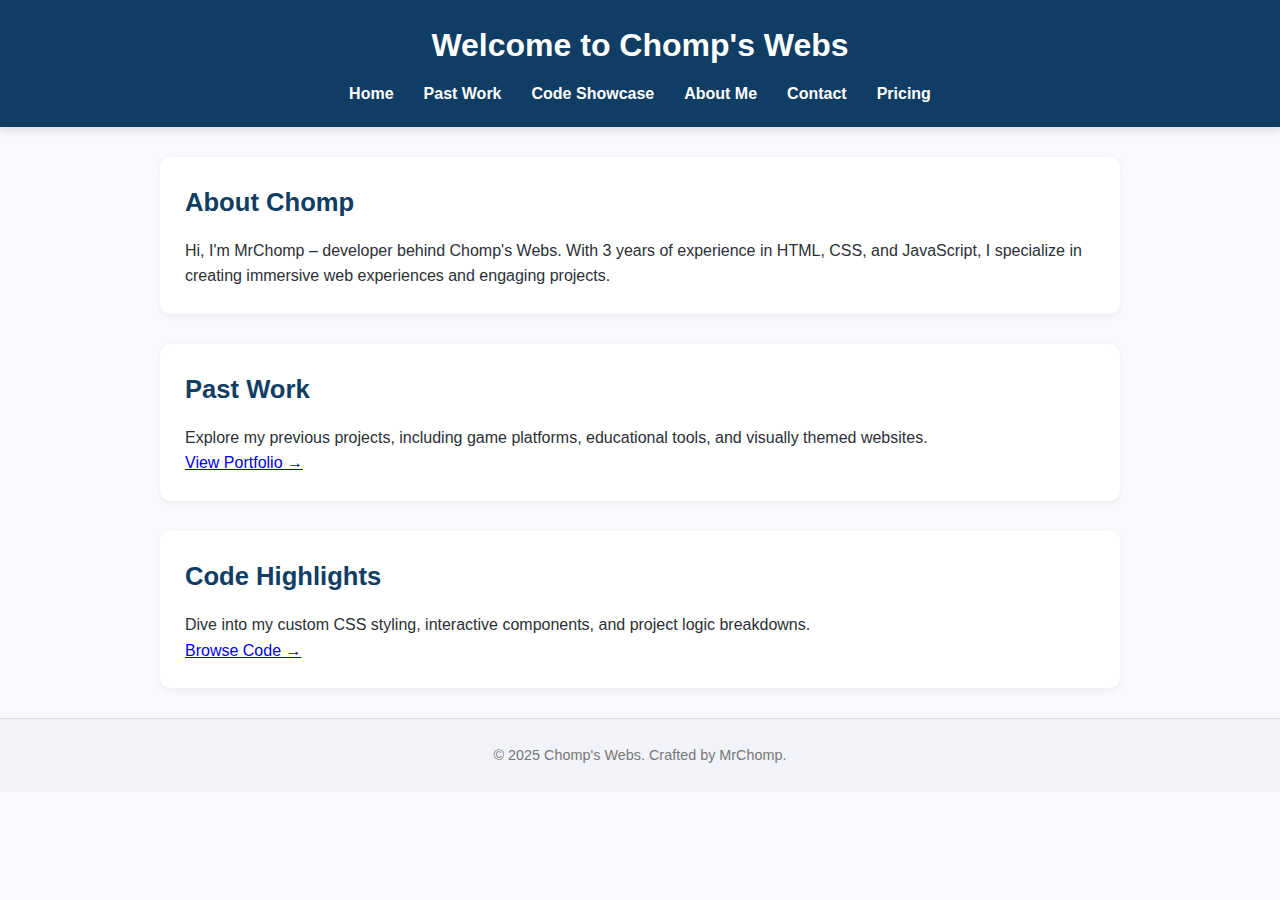
<file: index.html>
<!DOCTYPE html>
<html lang="en">
<head>
    <meta charset="UTF-8">
    <title>Chomp's Webs</title>
    <link rel="stylesheet" href="indexstyle.css">
</head>
<body>
    <header>
        <h1>Welcome to Chomp's Webs</h1>
        <nav>
            <ul>
                <li><a href="index.html">Home</a></li>
                <li><a href="pastwork.html">Past Work</a></li>
                <li><a href="code.html">Code Showcase</a></li>
                <li><a href="about.html">About Me</a></li>
                <li><a href="contact.html">Contact</a></li>
                <li><a href="pricing.html">Pricing</a></li>
            </ul>
        </nav>
    </header>

    <main>
        <section>
            <h2>About Chomp</h2>
            <p>Hi, I'm MrChomp – developer behind Chomp's Webs. With 3 years of experience in HTML, CSS, and JavaScript, I specialize in creating immersive web experiences and engaging projects.</p>
        </section>

        <section>
            <h2>Past Work</h2>
            <p>Explore my previous projects, including game platforms, educational tools, and visually themed websites.</p>
            <a href="pastwork.html">View Portfolio →</a>
        </section>

        <section>
            <h2>Code Highlights</h2>
            <p>Dive into my custom CSS styling, interactive components, and project logic breakdowns.</p>
            <a href="code.html">Browse Code →</a>
        </section>
    </main>

    <footer>
        <p>&copy; 2025 Chomp's Webs. Crafted by MrChomp.</p>
    </footer>
</body>
</html>
</file>
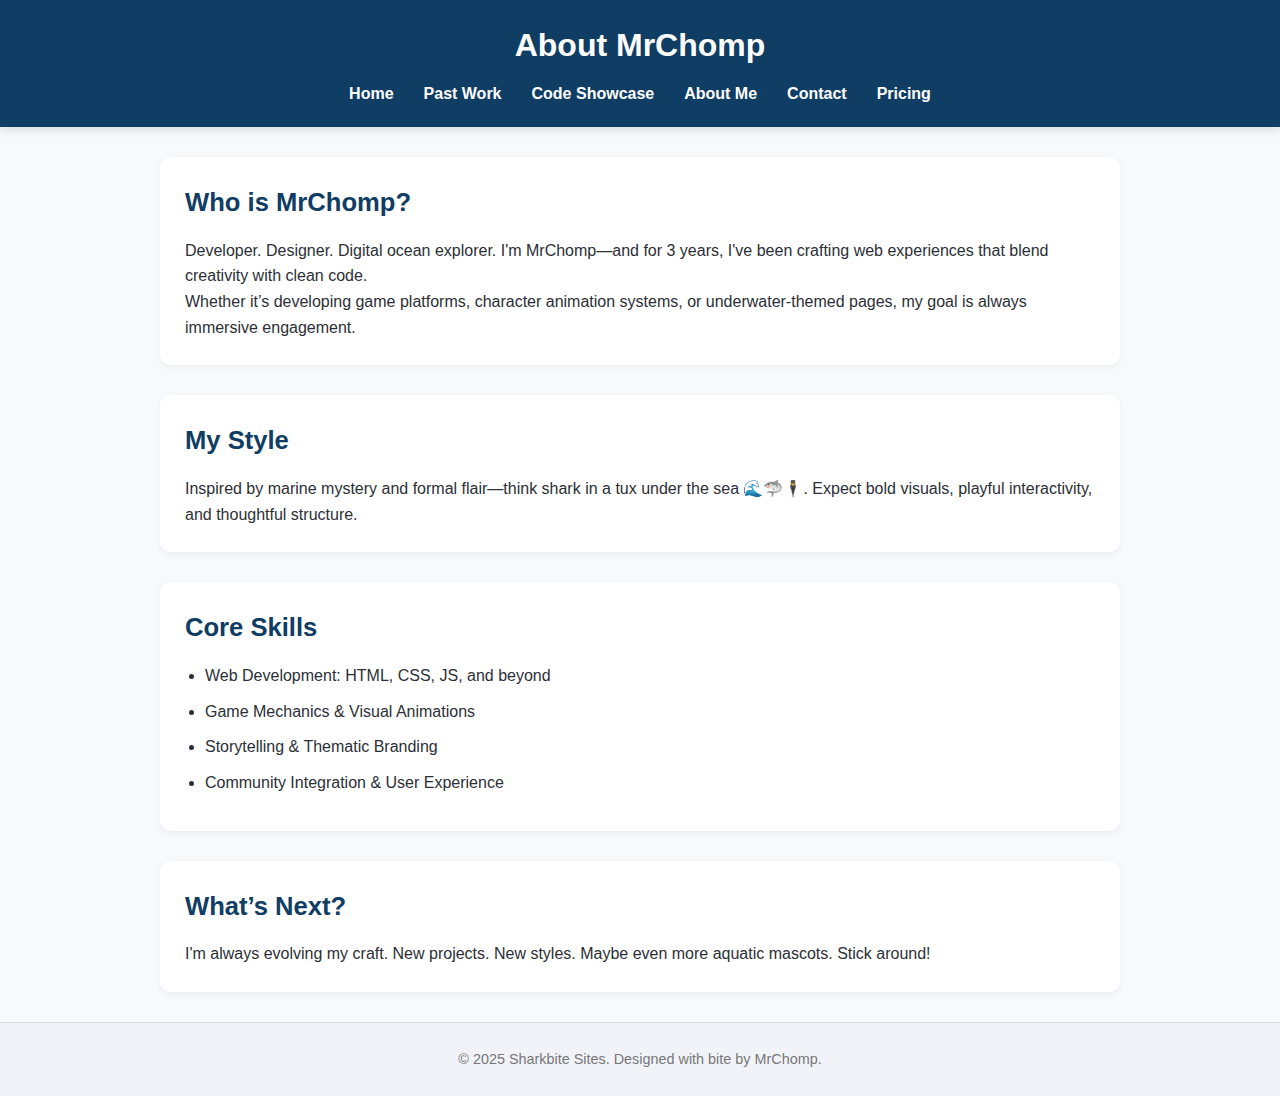
<file: about.html>
<!DOCTYPE html>
<html lang="en">
<head>
    <meta charset="UTF-8">
    <title>About MrChomp – Sharkbite Sites</title>
    <link rel="stylesheet" href="indexstyle.css">
</head>
<body>
    <header>
        <h1>About MrChomp</h1>
        <nav>
            <ul>
                <li><a href="index.html">Home</a></li>
                <li><a href="pastwork.html">Past Work</a></li>
                <li><a href="code.html">Code Showcase</a></li>
                <li><a href="about.html">About Me</a></li>
                <li><a href="contact.html">Contact</a></li>
                <li><a href="pricing.html">Pricing</a></li>
            </ul>
        </nav>
    </header>

    <main>
        <section>
            <h2>Who is MrChomp?</h2>
            <p>Developer. Designer. Digital ocean explorer. I'm MrChomp—and for 3 years, I've been crafting web experiences that blend creativity with clean code.</p>
            <p>Whether it’s developing game platforms, character animation systems, or underwater-themed pages, my goal is always immersive engagement.</p>
        </section>

        <section>
            <h2>My Style</h2>
            <p>Inspired by marine mystery and formal flair—think shark in a tux under the sea 🌊🦈🕴️. Expect bold visuals, playful interactivity, and thoughtful structure.</p>
        </section>

        <section>
            <h2>Core Skills</h2>
            <ul>
                <li>Web Development: HTML, CSS, JS, and beyond</li>
                <li>Game Mechanics & Visual Animations</li>
                <li>Storytelling & Thematic Branding</li>
                <li>Community Integration & User Experience</li>
            </ul>
        </section>

        <section>
            <h2>What’s Next?</h2>
            <p>I'm always evolving my craft. New projects. New styles. Maybe even more aquatic mascots. Stick around!</p>
        </section>
    </main>

    <footer>
        <p>&copy; 2025 Sharkbite Sites. Designed with bite by MrChomp.</p>
    </footer>
</body>
</html>
</file>
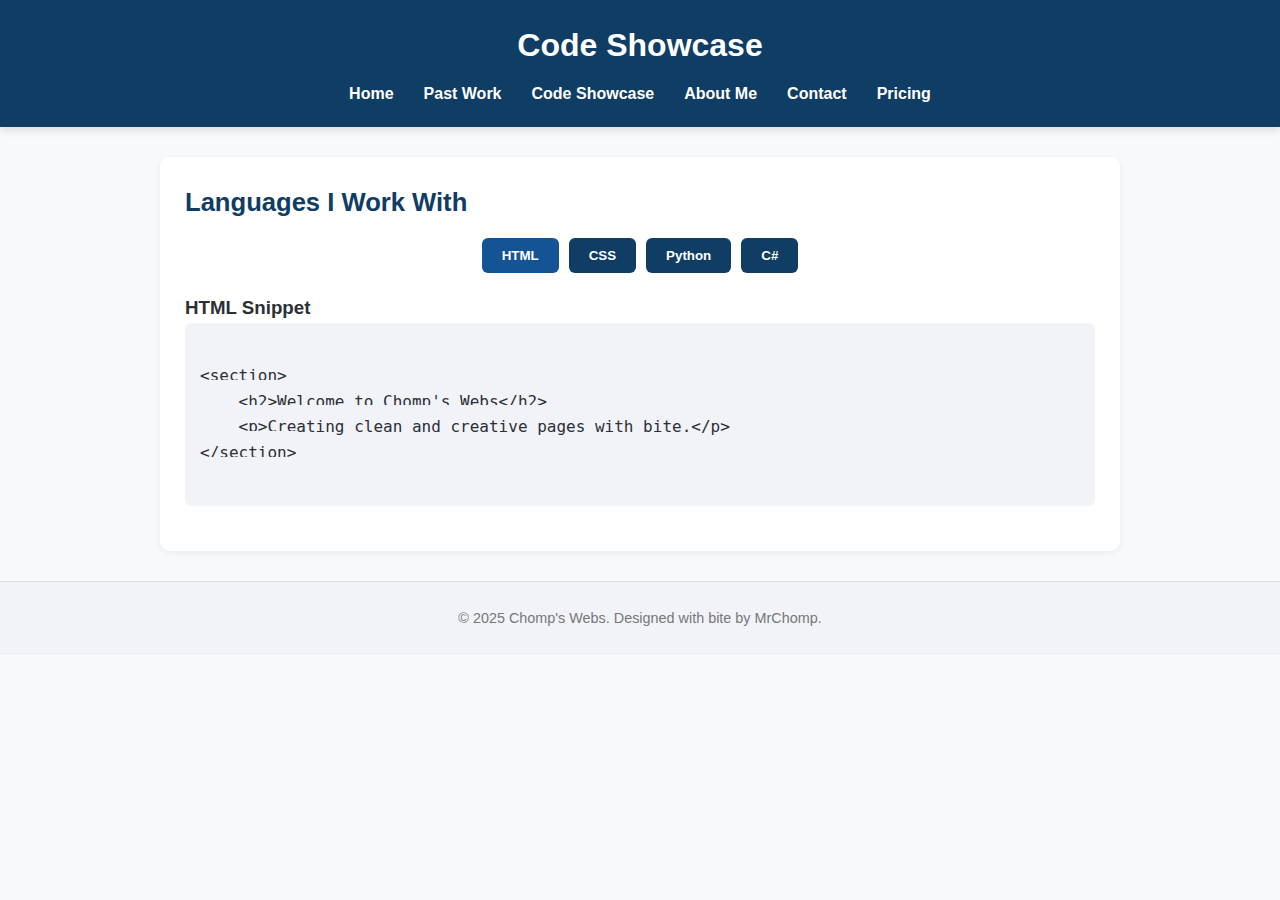
<file: code.html>
<!DOCTYPE html>
<html lang="en">
<head>
    <meta charset="UTF-8">
    <title>Code Showcase – Chomp's Webs</title>
    <link rel="stylesheet" href="indexstyle.css">
    <style>
        .tab-buttons {
            display: flex;
            justify-content: center;
            margin-bottom: 20px;
        }

        .tab-buttons button {
            background-color: #0f3d64;
            color: white;
            border: none;
            padding: 10px 20px;
            margin: 0 5px;
            border-radius: 6px;
            cursor: pointer;
            font-weight: bold;
        }

        .tab-buttons button.active {
            background-color: #145494;
        }

        .code-tab {
            display: none;
        }

        .code-tab.active {
            display: block;
        }

        pre {
            background-color: #f1f3f9;
            padding: 15px;
            border-radius: 6px;
            overflow-x: auto;
        }
    </style>
</head>
<body>
    <header>
        <h1>Code Showcase</h1>
        <nav>
            <ul>
                <li><a href="index.html">Home</a></li>
                <li><a href="pastwork.html">Past Work</a></li>
                <li><a href="code.html">Code Showcase</a></li>
                <li><a href="about.html">About Me</a></li>
                <li><a href="contact.html">Contact</a></li>
                <li><a href="pricing.html">Pricing</a></li>
            </ul>
        </nav>
    </header>

    <main>
        <section>
            <h2>Languages I Work With</h2>

            <div class="tab-buttons">
                <button onclick="showTab('html')" class="active">HTML</button>
                <button onclick="showTab('css')">CSS</button>
                <button onclick="showTab('python')">Python</button>
                <button onclick="showTab('csharp')">C#</button>
            </div>

            <div id="html" class="code-tab active">
                <h3>HTML Snippet</h3>
                <pre><code>
&lt;section&gt;
    &lt;h2&gt;Welcome to Chomp's Webs&lt;/h2&gt;
    &lt;p&gt;Creating clean and creative pages with bite.&lt;/p&gt;
&lt;/section&gt;
                </code></pre>
            </div>

            <div id="css" class="code-tab">
                <h3>CSS Snippet</h3>
                <pre><code>
.section {
    background-color: #fff;
    padding: 20px;
    border-radius: 10px;
}
                </code></pre>
            </div>

            <div id="python" class="code-tab">
                <h3>Python Snippet</h3>
                <pre><code>
def welcome_message():
    print("Welcome to Chomp's Webs – Powered by Python!")
                </code></pre>
            </div>

            <div id="csharp" class="code-tab">
                <h3>C# Snippet</h3>
                <pre><code>
public void DisplayGreeting() {
    Console.WriteLine("Hello from Chomp's Webs in C#!");
}
                </code></pre>
            </div>
        </section>
    </main>

    <footer>
        <p>&copy; 2025 Chomp's Webs. Designed with bite by MrChomp.</p>
    </footer>

    <script>
        function showTab(tabId) {
            const tabs = document.querySelectorAll('.code-tab');
            const buttons = document.querySelectorAll('.tab-buttons button');
            tabs.forEach(tab => tab.classList.remove('active'));
            buttons.forEach(btn => btn.classList.remove('active'));

            document.getElementById(tabId).classList.add('active');
            event.target.classList.add('active');
        }
    </script>
</body>
</html>
</file>
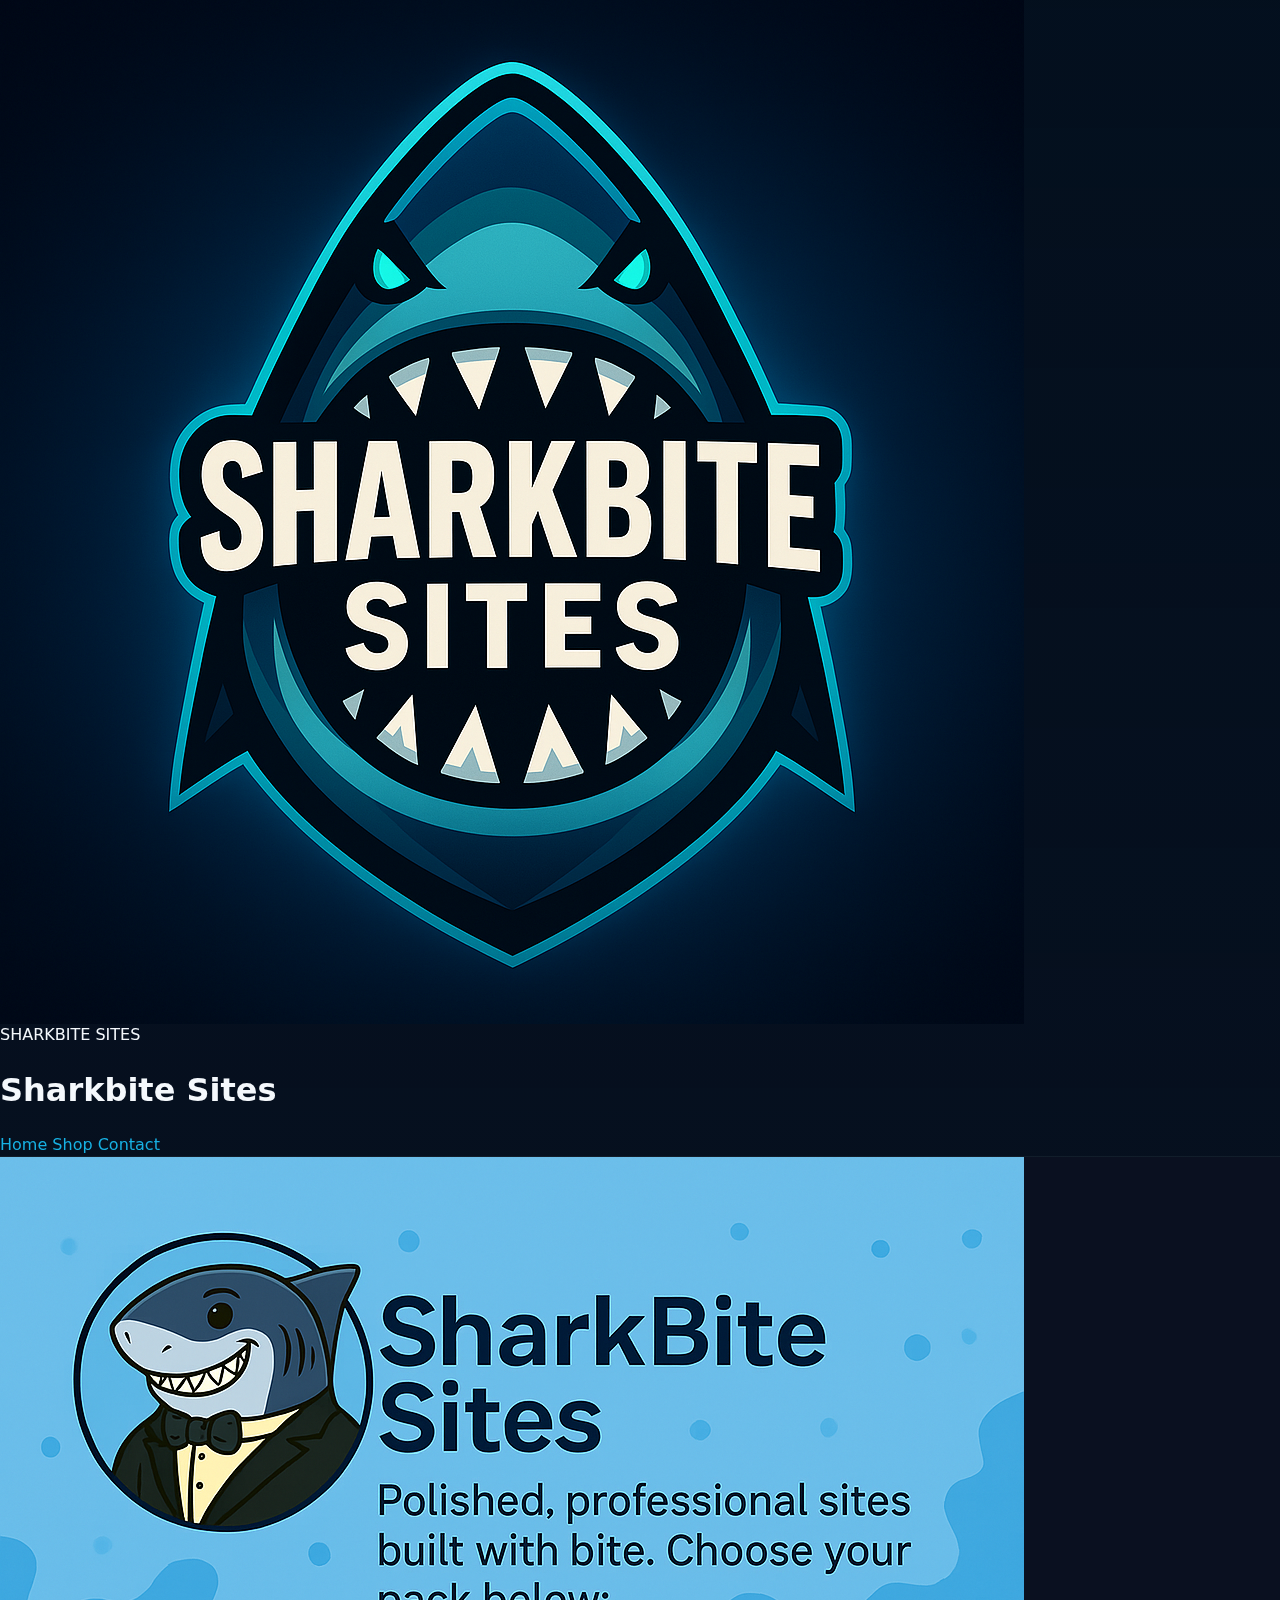
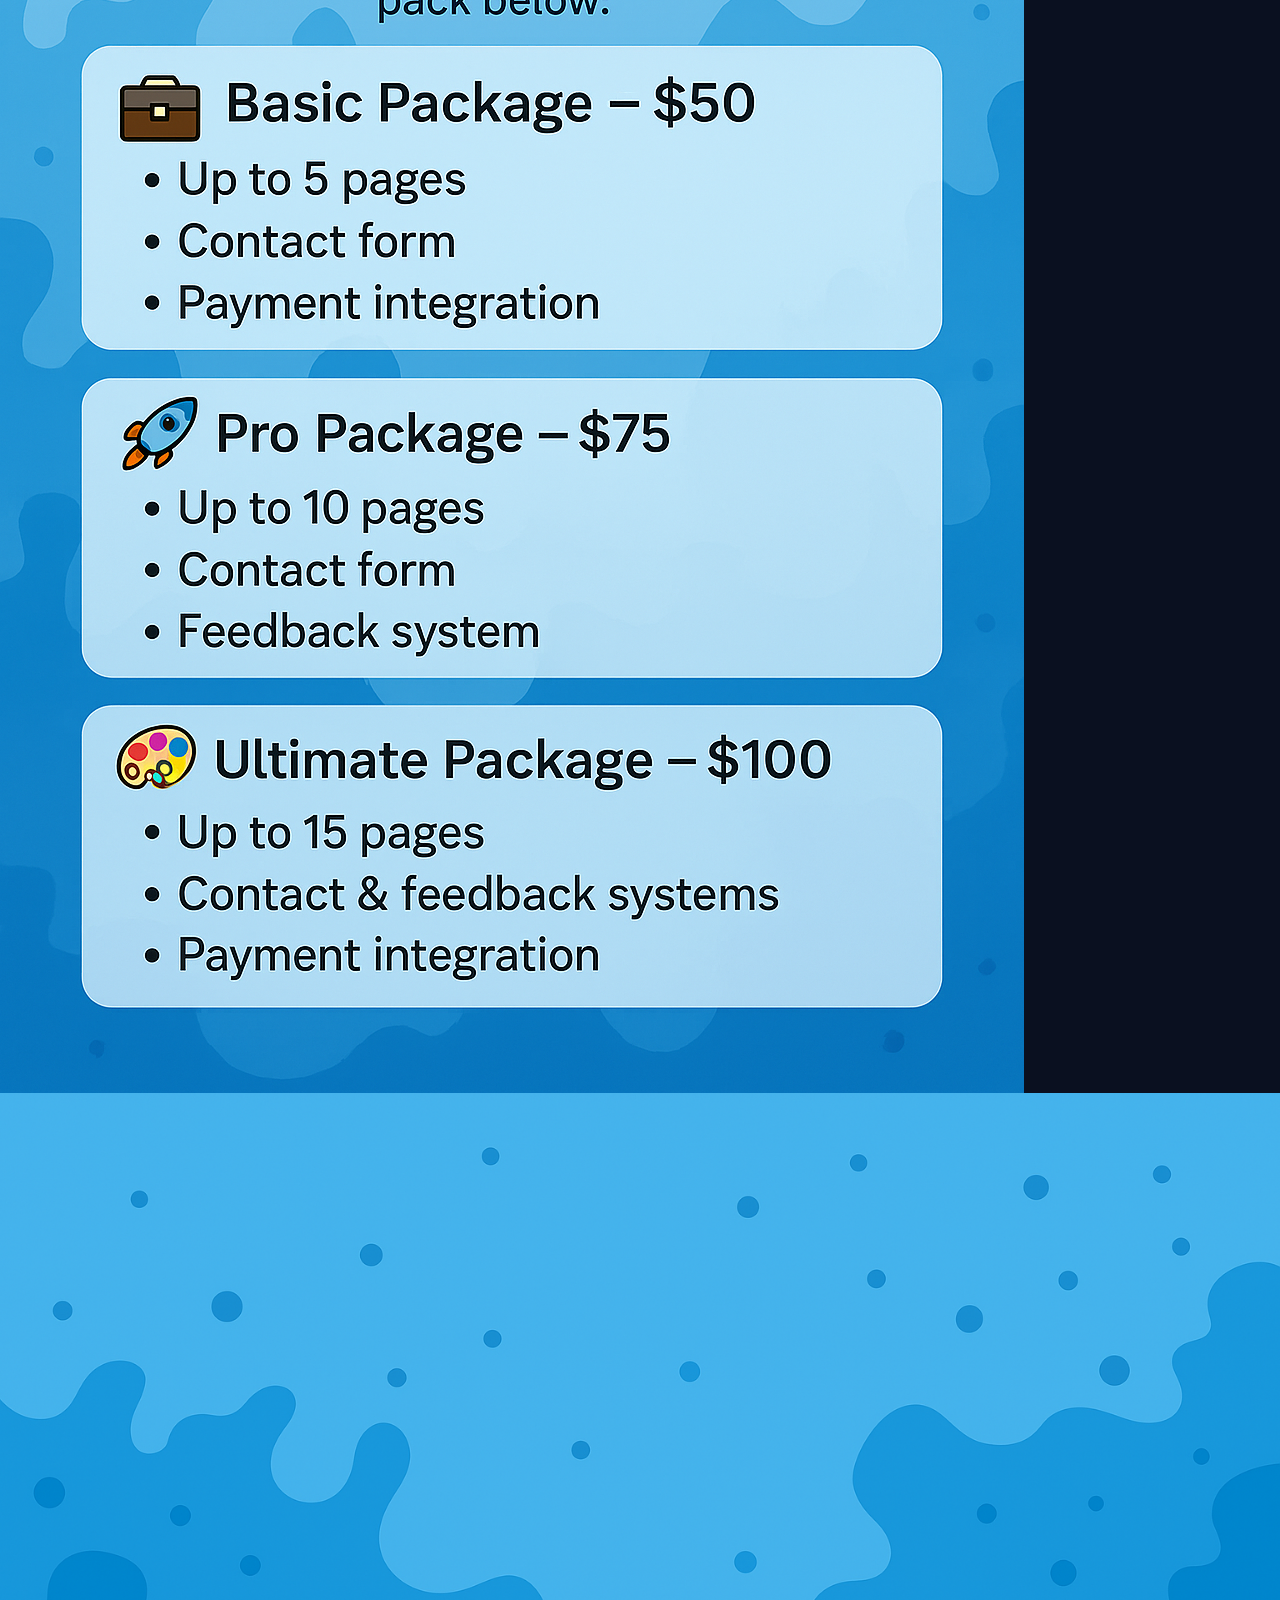
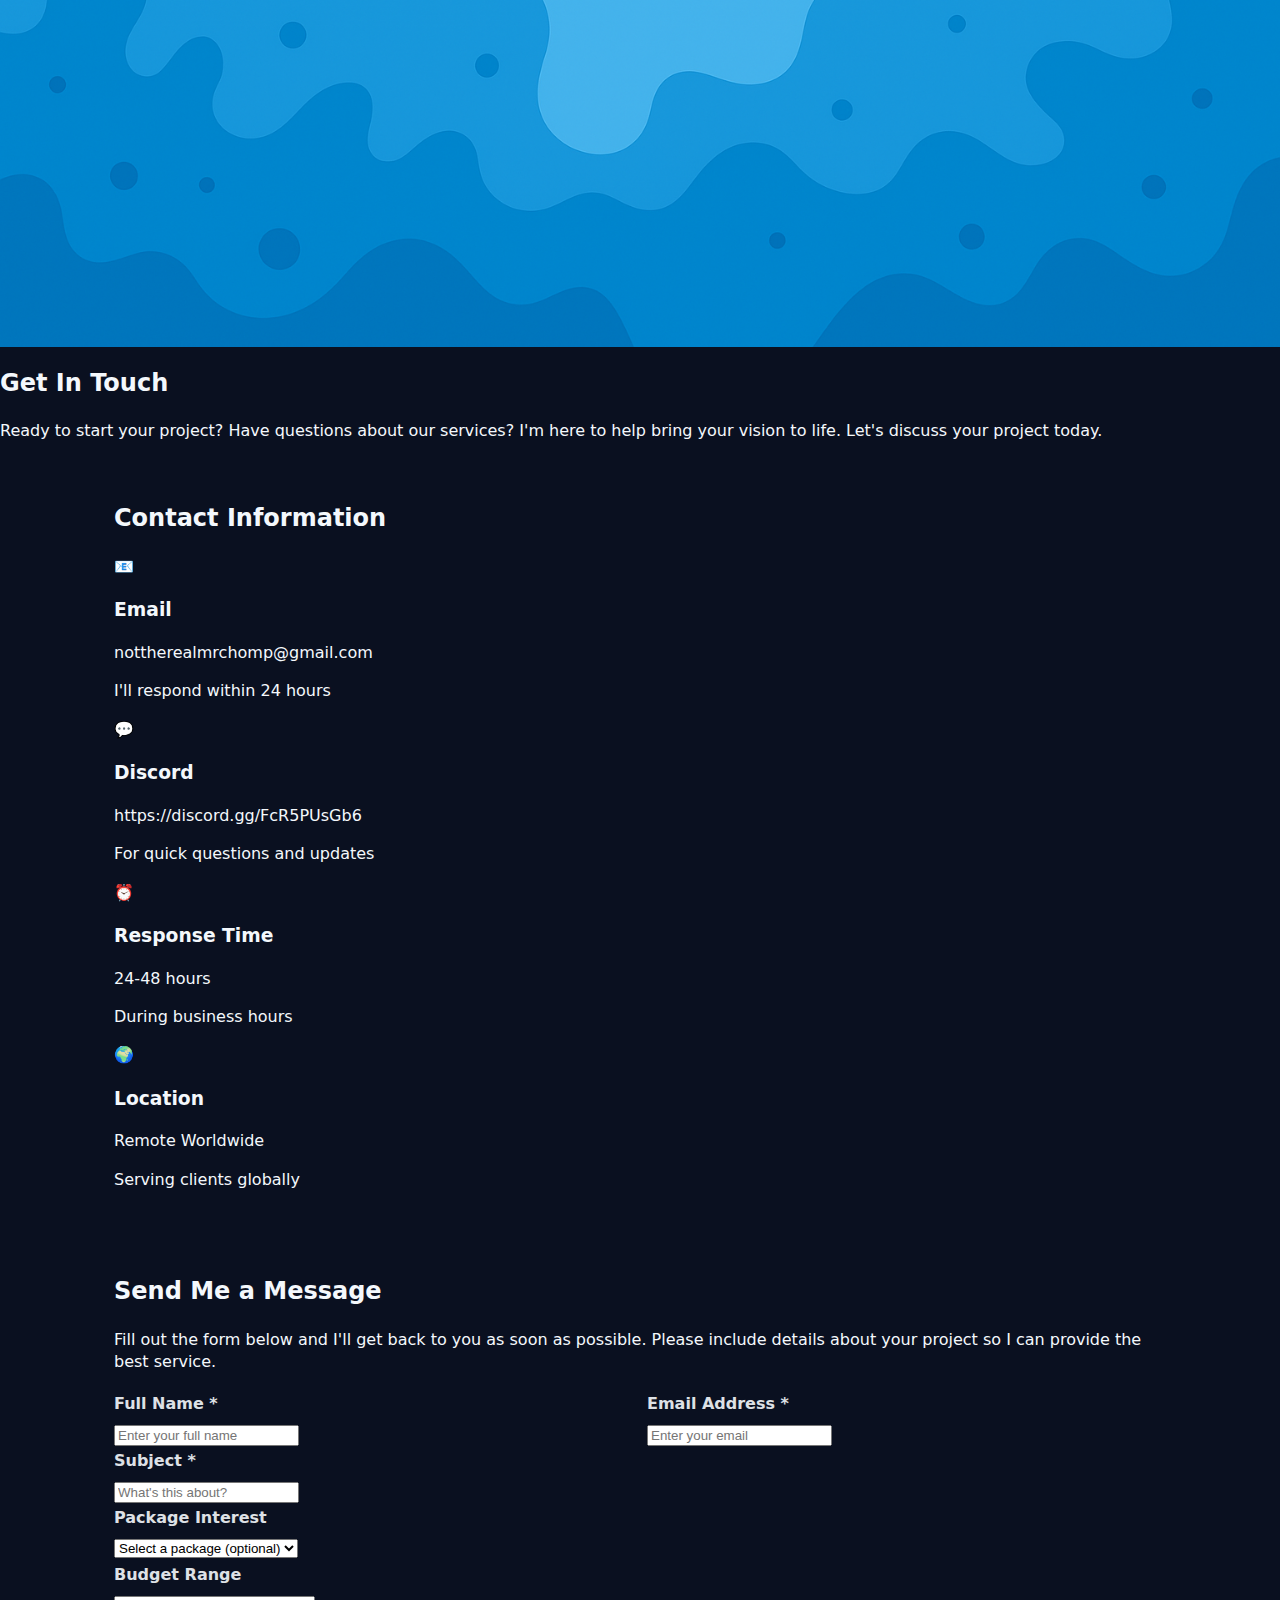
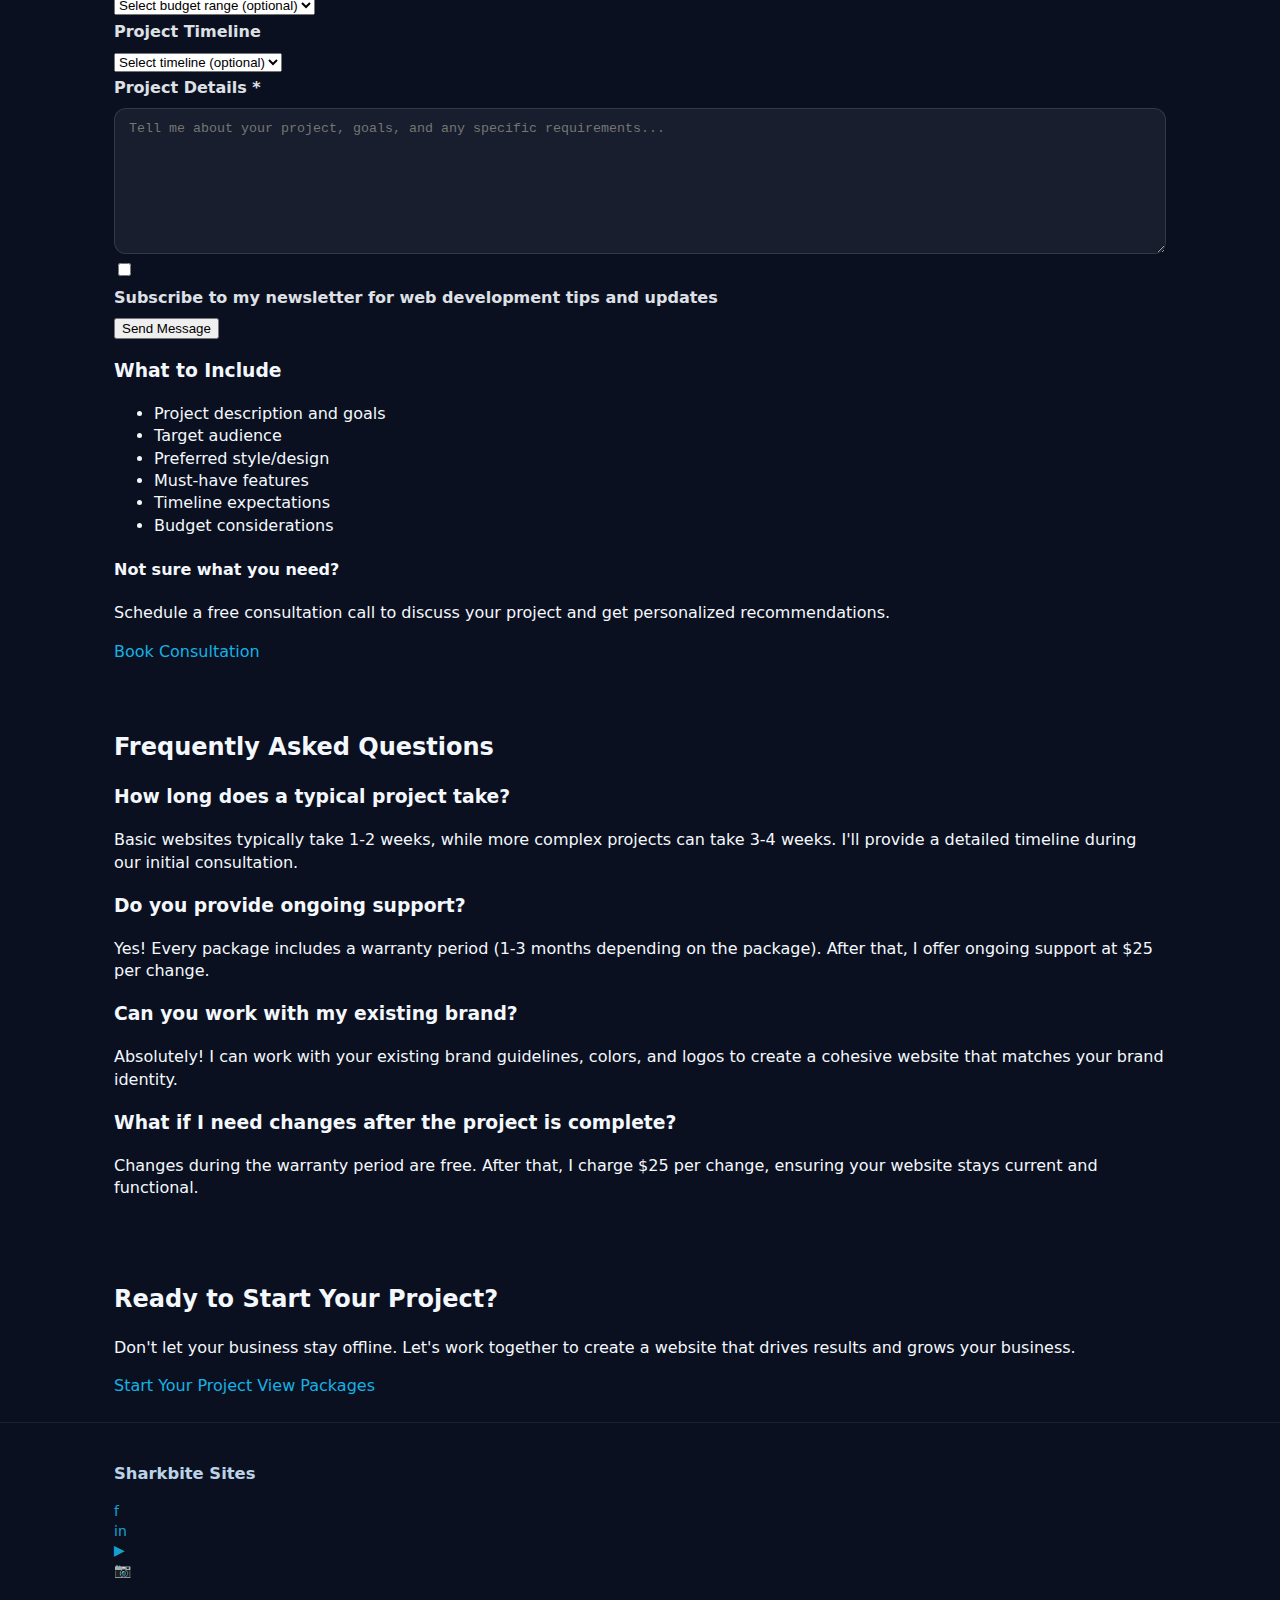
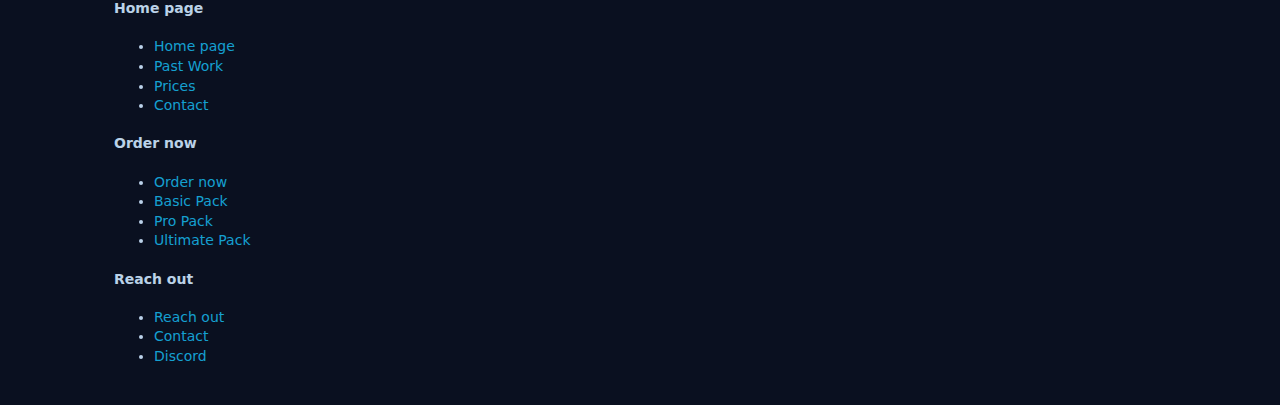
<file: contact.html>
<!DOCTYPE html>
<html lang="en">
<head>
    <meta charset="UTF-8">
    <meta name="viewport" content="width=device-width, initial-scale=1.0">
    <title>Sharkbite Sites - Contact Us</title>
    <link href="https://fonts.googleapis.com/css2?family=Inter:wght@300;400;500;600;700&display=swap" rel="stylesheet">
    <link href="https://fonts.googleapis.com/css2?family=Roboto:wght@300;400;500;700&display=swap" rel="stylesheet">
    <link rel="stylesheet" href="./css/style.css">
</head>
<body>
    <!-- Header -->
    <header class="header">
        <div class="header-container">
            <div class="logo-section">
                <div class="logo">
                    <img src="./assets/v16_203.png" alt="Sharkbite Sites Logo" class="logo-icon">
                    <span class="logo-text">SHARKBITE SITES</span>
                </div>
                <h1 class="site-title">Sharkbite Sites</h1>
            </div>
            <nav class="navigation">
                <a href="index.html" class="nav-link">Home</a>
                <a href="shop.html" class="nav-link">Shop</a>
                <a href="contact.html" class="nav-link home-btn">Contact</a>
            </nav>
        </div>
    </header>

    <!-- Hero Section -->
    <section class="contact-hero" id="contact">
        <div class="hero-background">
            <div class="hero-shapes">
                <div class="shape shape-1"></div>
                <div class="shape shape-2"></div>
                <div class="shape shape-3"></div>
                <div class="shape shape-4"></div>
            </div>
            <div class="hero-images">
                <img src="./assets/v1_1047.png" alt="Hero Decoration" class="hero-img hero-img-1">
                <img src="./assets/v16_226.png" alt="Hero Decoration" class="hero-img hero-img-2">
            </div>
        </div>
        <div class="hero-content">
            <div class="hero-text-box">
                <h2 class="hero-title">Get In Touch</h2>
                <p class="hero-description">
                    Ready to start your project? Have questions about our services? 
                    I'm here to help bring your vision to life. Let's discuss your project today.
                </p>
            </div>
        </div>
    </section>

    <!-- Contact Information Section -->
    <section class="contact-info-section">
        <div class="container">
            <h2 class="section-title">Contact Information</h2>
            <div class="contact-info-grid">
                <div class="contact-info-card">
                    <div class="contact-icon">📧</div>
                    <h3>Email</h3>
                    <p>nottherealmrchomp@gmail.com</p>
                    <p class="contact-note">I'll respond within 24 hours</p>
                </div>
                <div class="contact-info-card">
                    <div class="contact-icon">💬</div>
                    <h3>Discord</h3>
                    <p>https://discord.gg/FcR5PUsGb6</p>
                    <p class="contact-note">For quick questions and updates</p>
                </div>
                <div class="contact-info-card">
                    <div class="contact-icon">⏰</div>
                    <h3>Response Time</h3>
                    <p>24-48 hours</p>
                    <p class="contact-note">During business hours</p>
                </div>
                <div class="contact-info-card">
                    <div class="contact-icon">🌍</div>
                    <h3>Location</h3>
                    <p>Remote Worldwide</p>
                    <p class="contact-note">Serving clients globally</p>
                </div>
            </div>
        </div>
    </section>

    <!-- Contact Form Section -->
    <section class="contact-form-section">
        <div class="container">
            <div class="contact-form-container">
                <div class="form-content">
                    <h2 class="section-title">Send Me a Message</h2>
                    <p class="form-description">
                        Fill out the form below and I'll get back to you as soon as possible. 
                        Please include details about your project so I can provide the best service.
                    </p>
                    
                    <form class="contact-form" action="https://formspree.io/f/xrblpawl" method="POST">
                        <div class="form-row">
                            <div class="form-group">
                                <label for="name">Full Name *</label>
                                <input type="text" id="name" name="name" required placeholder="Enter your full name">
                            </div>
                            <div class="form-group">
                                <label for="email">Email Address *</label>
                                <input type="email" id="email" name="_replyto" required placeholder="Enter your email">
                            </div>
                        </div>
                        
                        <div class="form-group">
                            <label for="subject">Subject *</label>
                            <input type="text" id="subject" name="subject" required placeholder="What's this about?">
                        </div>
                        
                        <div class="form-group">
                            <label for="package">Package Interest</label>
                            <select id="package" name="package">
                                <option value="">Select a package (optional)</option>
                                <option value="basic">Basic Package - $50</option>
                                <option value="pro">Pro Package - $75</option>
                                <option value="ultimate">Ultimate Package - $100</option>
                                <option value="custom">Custom Project</option>
                            </select>
                        </div>
                        
                        <div class="form-group">
                            <label for="budget">Budget Range</label>
                            <select id="budget" name="budget">
                                <option value="">Select budget range (optional)</option>
                                <option value="under-100">Under $100</option>
                                <option value="100-200">$100 - $200</option>
                                <option value="200-500">$200 - $500</option>
                                <option value="500+">$500+</option>
                            </select>
                        </div>
                        
                        <div class="form-group">
                            <label for="timeline">Project Timeline</label>
                            <select id="timeline" name="timeline">
                                <option value="">Select timeline (optional)</option>
                                <option value="asap">ASAP</option>
                                <option value="1-2-weeks">1-2 weeks</option>
                                <option value="1-month">1 month</option>
                                <option value="flexible">Flexible</option>
                            </select>
                        </div>
                        
                        <div class="form-group">
                            <label for="message">Project Details *</label>
                            <textarea id="message" name="message" rows="8" required placeholder="Tell me about your project, goals, and any specific requirements..."></textarea>
                        </div>
                        
                        <div class="form-group checkbox-group">
                            <input type="checkbox" id="newsletter" name="newsletter">
                            <label for="newsletter">Subscribe to my newsletter for web development tips and updates</label>
                        </div>
                        
                        <button type="submit" class="submit-btn">Send Message</button>
                    </form>
                </div>
                
                <div class="form-sidebar">
                    <div class="sidebar-content">
                        <h3>What to Include</h3>
                        <ul class="requirements-list">
                            <li>Project description and goals</li>
                            <li>Target audience</li>
                            <li>Preferred style/design</li>
                            <li>Must-have features</li>
                            <li>Timeline expectations</li>
                            <li>Budget considerations</li>
                        </ul>
                        
                        <div class="sidebar-cta">
                            <h4>Not sure what you need?</h4>
                            <p>Schedule a free consultation call to discuss your project and get personalized recommendations.</p>
                            <a href="#consultation" class="consultation-btn">Book Consultation</a>
                        </div>
                    </div>
                </div>
            </div>
        </div>
    </section>

    <!-- FAQ Section -->
    <section class="faq-section">
        <div class="container">
            <h2 class="section-title">Frequently Asked Questions</h2>
            <div class="faq-grid">
                <div class="faq-item">
                    <h3 class="faq-question">How long does a typical project take?</h3>
                    <p class="faq-answer">Basic websites typically take 1-2 weeks, while more complex projects can take 3-4 weeks. I'll provide a detailed timeline during our initial consultation.</p>
                </div>
                <div class="faq-item">
                    <h3 class="faq-question">Do you provide ongoing support?</h3>
                    <p class="faq-answer">Yes! Every package includes a warranty period (1-3 months depending on the package). After that, I offer ongoing support at $25 per change.</p>
                </div>
                <div class="faq-item">
                    <h3 class="faq-question">Can you work with my existing brand?</h3>
                    <p class="faq-answer">Absolutely! I can work with your existing brand guidelines, colors, and logos to create a cohesive website that matches your brand identity.</p>
                </div>
                <div class="faq-item">
                    <h3 class="faq-question">What if I need changes after the project is complete?</h3>
                    <p class="faq-answer">Changes during the warranty period are free. After that, I charge $25 per change, ensuring your website stays current and functional.</p>
                </div>
            </div>
        </div>
    </section>

    <!-- CTA Section -->
    <section class="contact-cta-section">
        <div class="container">
            <div class="cta-content">
                <h2>Ready to Start Your Project?</h2>
                <p>Don't let your business stay offline. Let's work together to create a website that drives results and grows your business.</p>
                <div class="cta-buttons">
                    <a href="#contact-form" class="cta-primary">Start Your Project</a>
                    <a href="shop.html" class="cta-secondary">View Packages</a>
                </div>
            </div>
        </div>
    </section>

    <!-- Footer -->
    <footer class="footer">
        <div class="container">
            <div class="footer-content">
                <div class="footer-brand">
                    <h3 class="footer-title">Sharkbite Sites</h3>
                    <div class="social-icons">
                        <a href="#" class="social-icon" aria-label="Facebook">
                            <div class="icon-placeholder">f</div>
                        </a>
                        <a href="#" class="social-icon" aria-label="LinkedIn">
                            <div class="icon-placeholder">in</div>
                        </a>
                        <a href="#" class="social-icon" aria-label="YouTube">
                            <div class="icon-placeholder">▶</div>
                        </a>
                        <a href="#" class="social-icon" aria-label="Instagram">
                            <div class="icon-placeholder">📷</div>
                        </a>
                    </div>
                </div>
                <div class="footer-links">
                    <div class="footer-column">
                        <h4>Home page</h4>
                        <ul>
                            <li><a href="index.html">Home page</a></li>
                            <li><a href="index.html#past-work">Past Work</a></li>
                            <li><a href="index.html#prices">Prices</a></li>
                            <li><a href="contact.html">Contact</a></li>
                        </ul>
                    </div>
                    <div class="footer-column">
                        <h4>Order now</h4>
                        <ul>
                            <li><a href="shop.html">Order now</a></li>
                            <li><a href="shop.html#basic">Basic Pack</a></li>
                            <li><a href="shop.html#pro">Pro Pack</a></li>
                            <li><a href="shop.html#ultimate">Ultimate Pack</a></li>
                        </ul>
                    </div>
                    <div class="footer-column">
                        <h4>Reach out</h4>
                        <ul>
                            <li><a href="contact.html">Reach out</a></li>
                            <li><a href="contact.html">Contact</a></li>
                            <li><a href="contact.html">Discord</a></li>
                        </ul>
                    </div>
                </div>
            </div>
        </div>
    </footer>

    <script src="./js/script.js"></script>
</body>
</html>
</file>
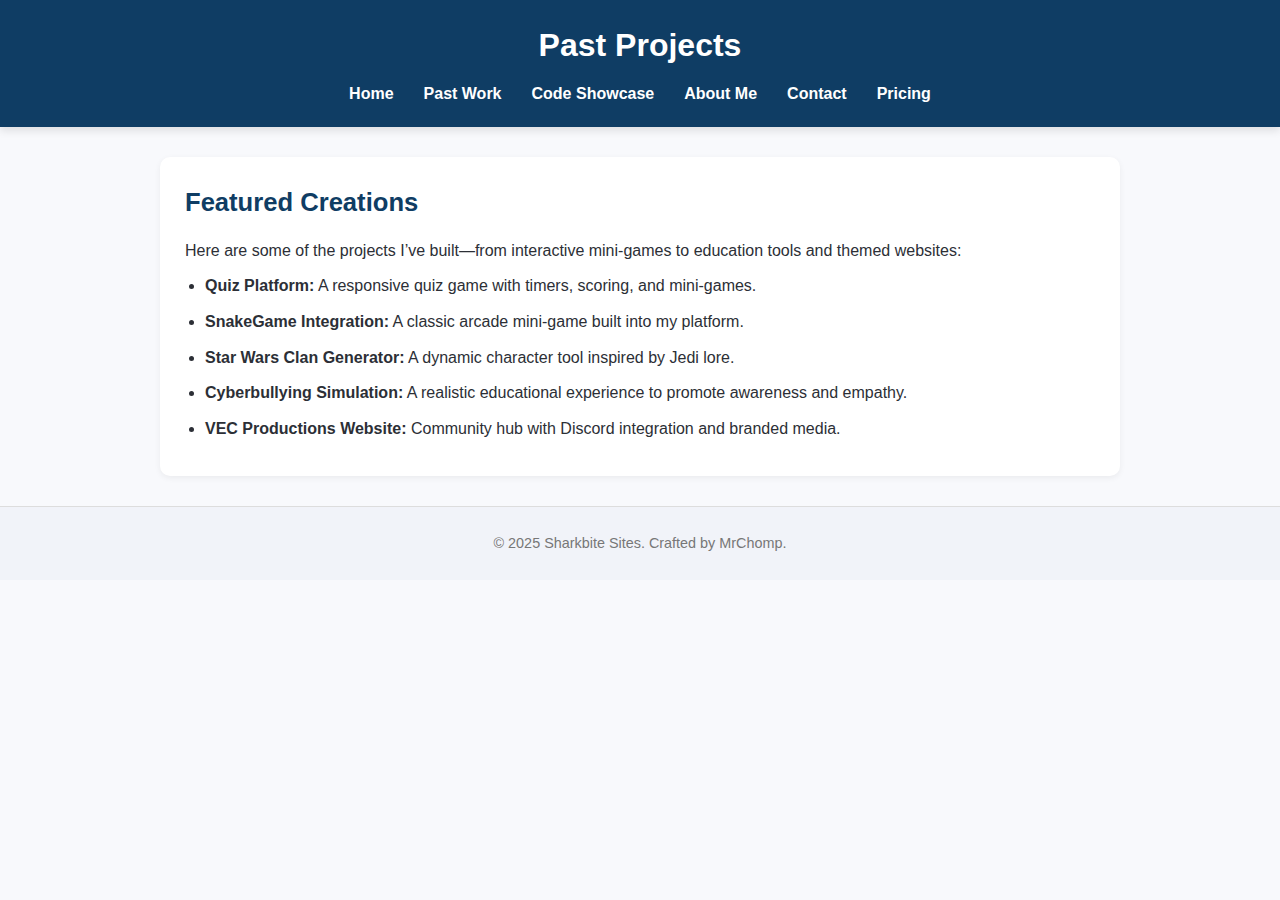
<file: pastwork.html>
<!DOCTYPE html>
<html lang="en">
<head>
    <meta charset="UTF-8">
    <title>Past Work – Sharkbite Sites</title>
    <link rel="stylesheet" href="indexstyle.css">
</head>
<body>
    <header>
        <h1>Past Projects</h1>
        <nav>
            <ul>
                <li><a href="index.html">Home</a></li>
                <li><a href="pastwork.html">Past Work</a></li>
                <li><a href="code.html">Code Showcase</a></li>
                <li><a href="about.html">About Me</a></li>
                <li><a href="contact.html">Contact</a></li>
                <li><a href="pricing.html">Pricing</a></li>
            </ul>
        </nav>
    </header>

    <main>
        <section>
            <h2>Featured Creations</h2>
            <p>Here are some of the projects I’ve built—from interactive mini-games to education tools and themed websites:</p>

            <ul>
                <li><strong>Quiz Platform:</strong> A responsive quiz game with timers, scoring, and mini-games.</li>
                <li><strong>SnakeGame Integration:</strong> A classic arcade mini-game built into my platform.</li>
                <li><strong>Star Wars Clan Generator:</strong> A dynamic character tool inspired by Jedi lore.</li>
                <li><strong>Cyberbullying Simulation:</strong> A realistic educational experience to promote awareness and empathy.</li>
                <li><strong>VEC Productions Website:</strong> Community hub with Discord integration and branded media.</li>
            </ul>
        </section>
    </main>

    <footer>
        <p>&copy; 2025 Sharkbite Sites. Crafted by MrChomp.</p>
    </footer>
</body>
</html>
</file>
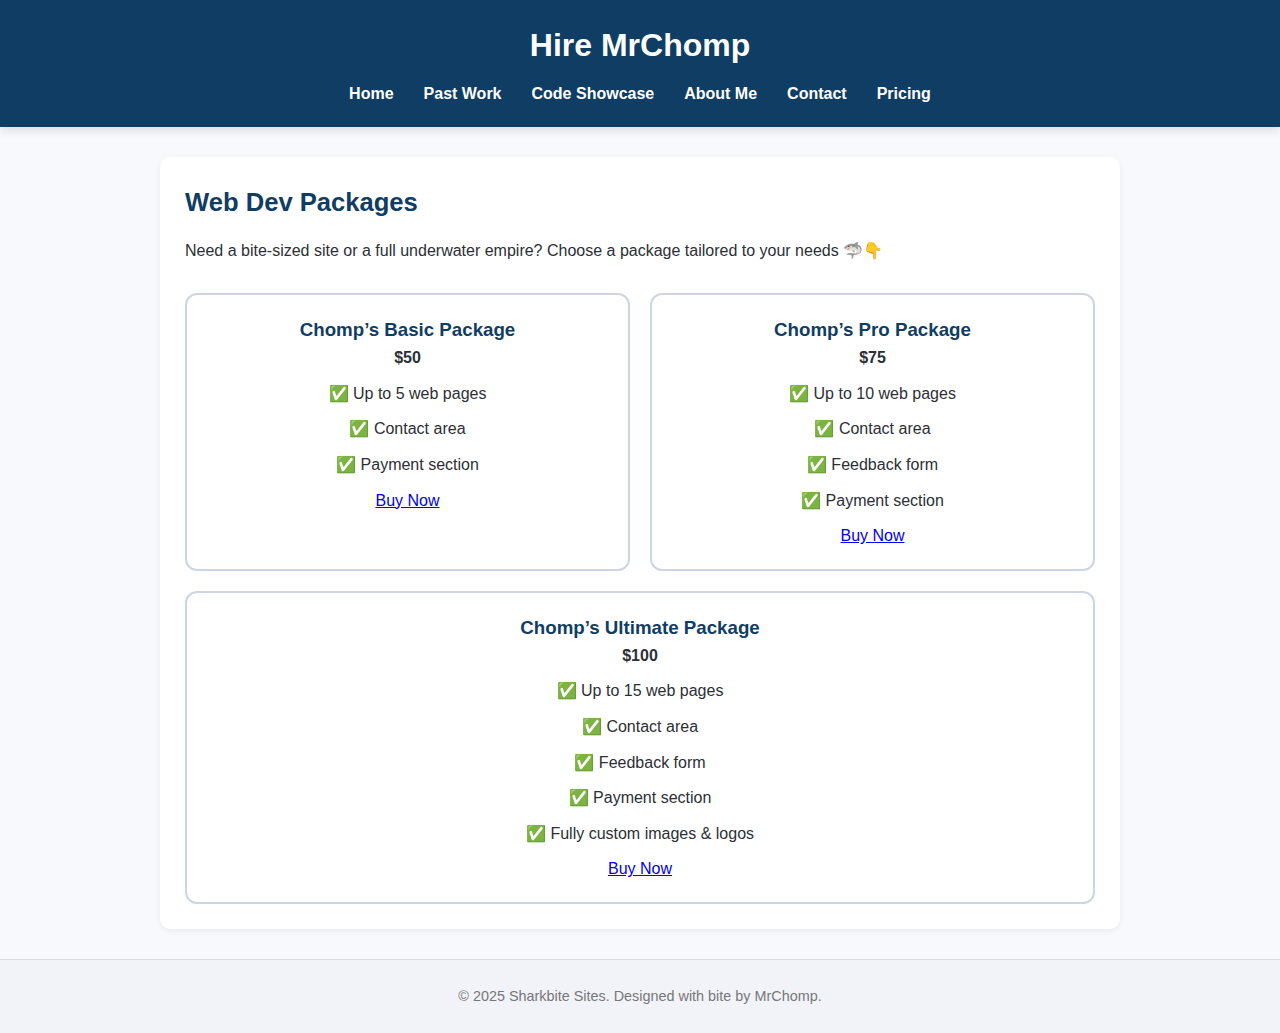
<file: pricing.html>
<!DOCTYPE html>
<html lang="en">
<head>
    <meta charset="UTF-8">
    <title>Pricing – Sharkbite Sites</title>
    <link rel="stylesheet" href="indexstyle.css">
</head>
<body>
    <header>
        <h1>Hire MrChomp</h1>
        <nav>
            <ul>
                <li><a href="index.html">Home</a></li>
                <li><a href="pastwork.html">Past Work</a></li>
                <li><a href="code.html">Code Showcase</a></li>
                <li><a href="about.html">About Me</a></li>
                <li><a href="contact.html">Contact</a></li>
                <li><a href="pricing.html">Pricing</a></li>
            </ul>
        </nav>
    </header>

    <main>
        <section>
            <h2>Web Dev Packages</h2>
            <p>Need a bite-sized site or a full underwater empire? Choose a package tailored to your needs 🦈👇</p>

            <div style="display: flex; flex-wrap: wrap; gap: 20px; justify-content: center; margin-top: 30px;">

                <!-- Basic Package -->
                <div style="flex: 1 1 300px; background-color: #ffffff; border: 2px solid #cbd6e2; border-radius: 12px; padding: 20px; text-align: center;">
                    <h3 style="color: #0f3d64;">Chomp’s Basic Package</h3>
                    <p><strong>$50</strong></p>
                    <ul style="list-style: none; padding-left: 0;">
                        <li>✅ Up to 5 web pages</li>
                        <li>✅ Contact area</li>
                        <li>✅ Payment section</li>
                    </ul>
                    <a href="https://buy.stripe.com/eVq6oB8UjawCfT4abcf7i02" target="_blank" class="buy-button" style="margin-top: 15px;">Buy Now</a>
                </div>

                <!-- Pro Package -->
                <div style="flex: 1 1 300px; background-color: #ffffff; border: 2px solid #cbd6e2; border-radius: 12px; padding: 20px; text-align: center;">
                    <h3 style="color: #0f3d64;">Chomp’s Pro Package</h3>
                    <p><strong>$75</strong></p>
                    <ul style="list-style: none; padding-left: 0;">
                        <li>✅ Up to 10 web pages</li>
                        <li>✅ Contact area</li>
                        <li>✅ Feedback form</li>
                        <li>✅ Payment section</li>
                    </ul>
                    <a href="https://buy.stripe.com/bJe28l9Yn8oubCOcjkf7i01" target="_blank" class="buy-button" style="margin-top: 15px;">Buy Now</a>
                </div>

                <!-- Ultimate Package -->
                <div style="flex: 1 1 300px; background-color: #ffffff; border: 2px solid #cbd6e2; border-radius: 12px; padding: 20px; text-align: center;">
                    <h3 style="color: #0f3d64;">Chomp’s Ultimate Package</h3>
                    <p><strong>$100</strong></p>
                    <ul style="list-style: none; padding-left: 0;">
                        <li>✅ Up to 15 web pages</li>
                        <li>✅ Contact area</li>
                        <li>✅ Feedback form</li>
                        <li>✅ Payment section</li>
                        <li>✅ Fully custom images & logos</li>
                    </ul>
                    <a href="https://buy.stripe.com/5kQdR38Uj7kq6iufvwf7i00" target="_blank" class="buy-button" style="margin-top: 15px;">Buy Now</a>
                </div>

            </div>
        </section>
    </main>

    <footer>
        <p>&copy; 2025 Sharkbite Sites. Designed with bite by MrChomp.</p>
    </footer>
</body>
</html>
</file>
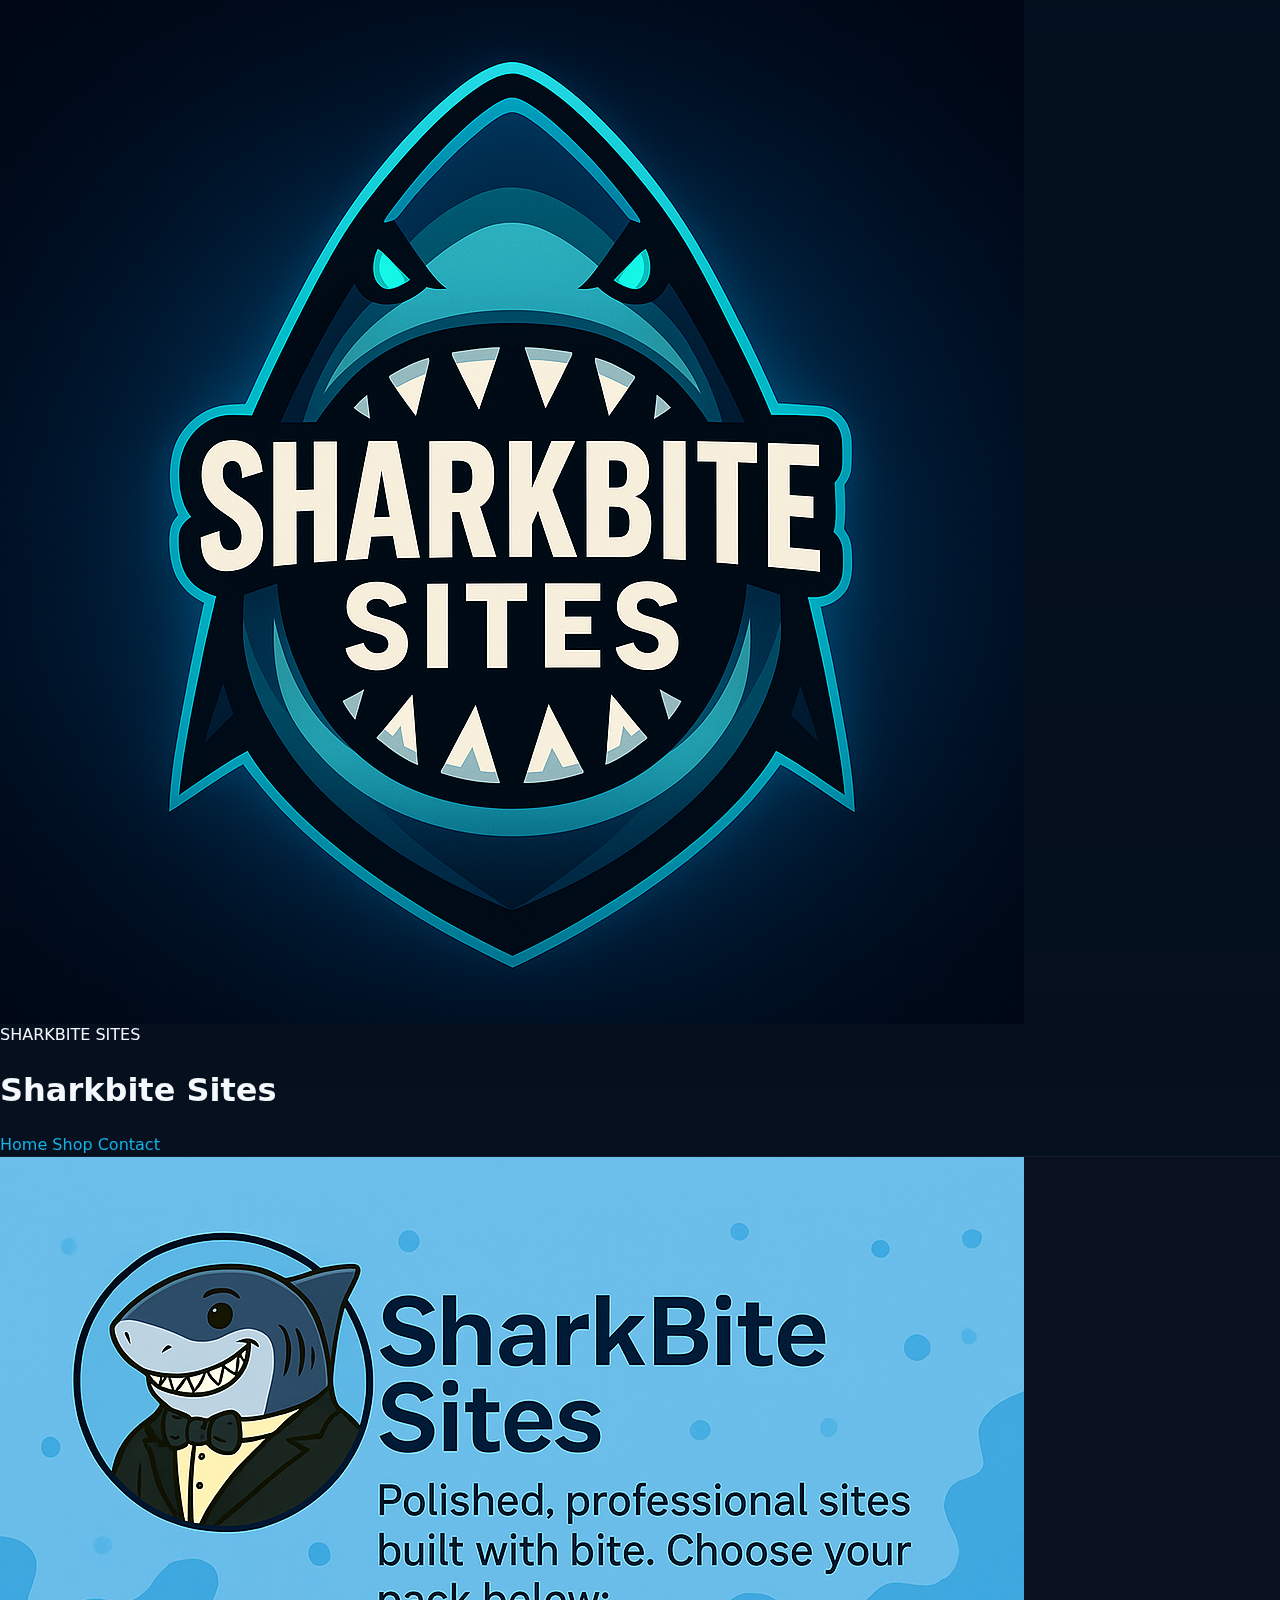
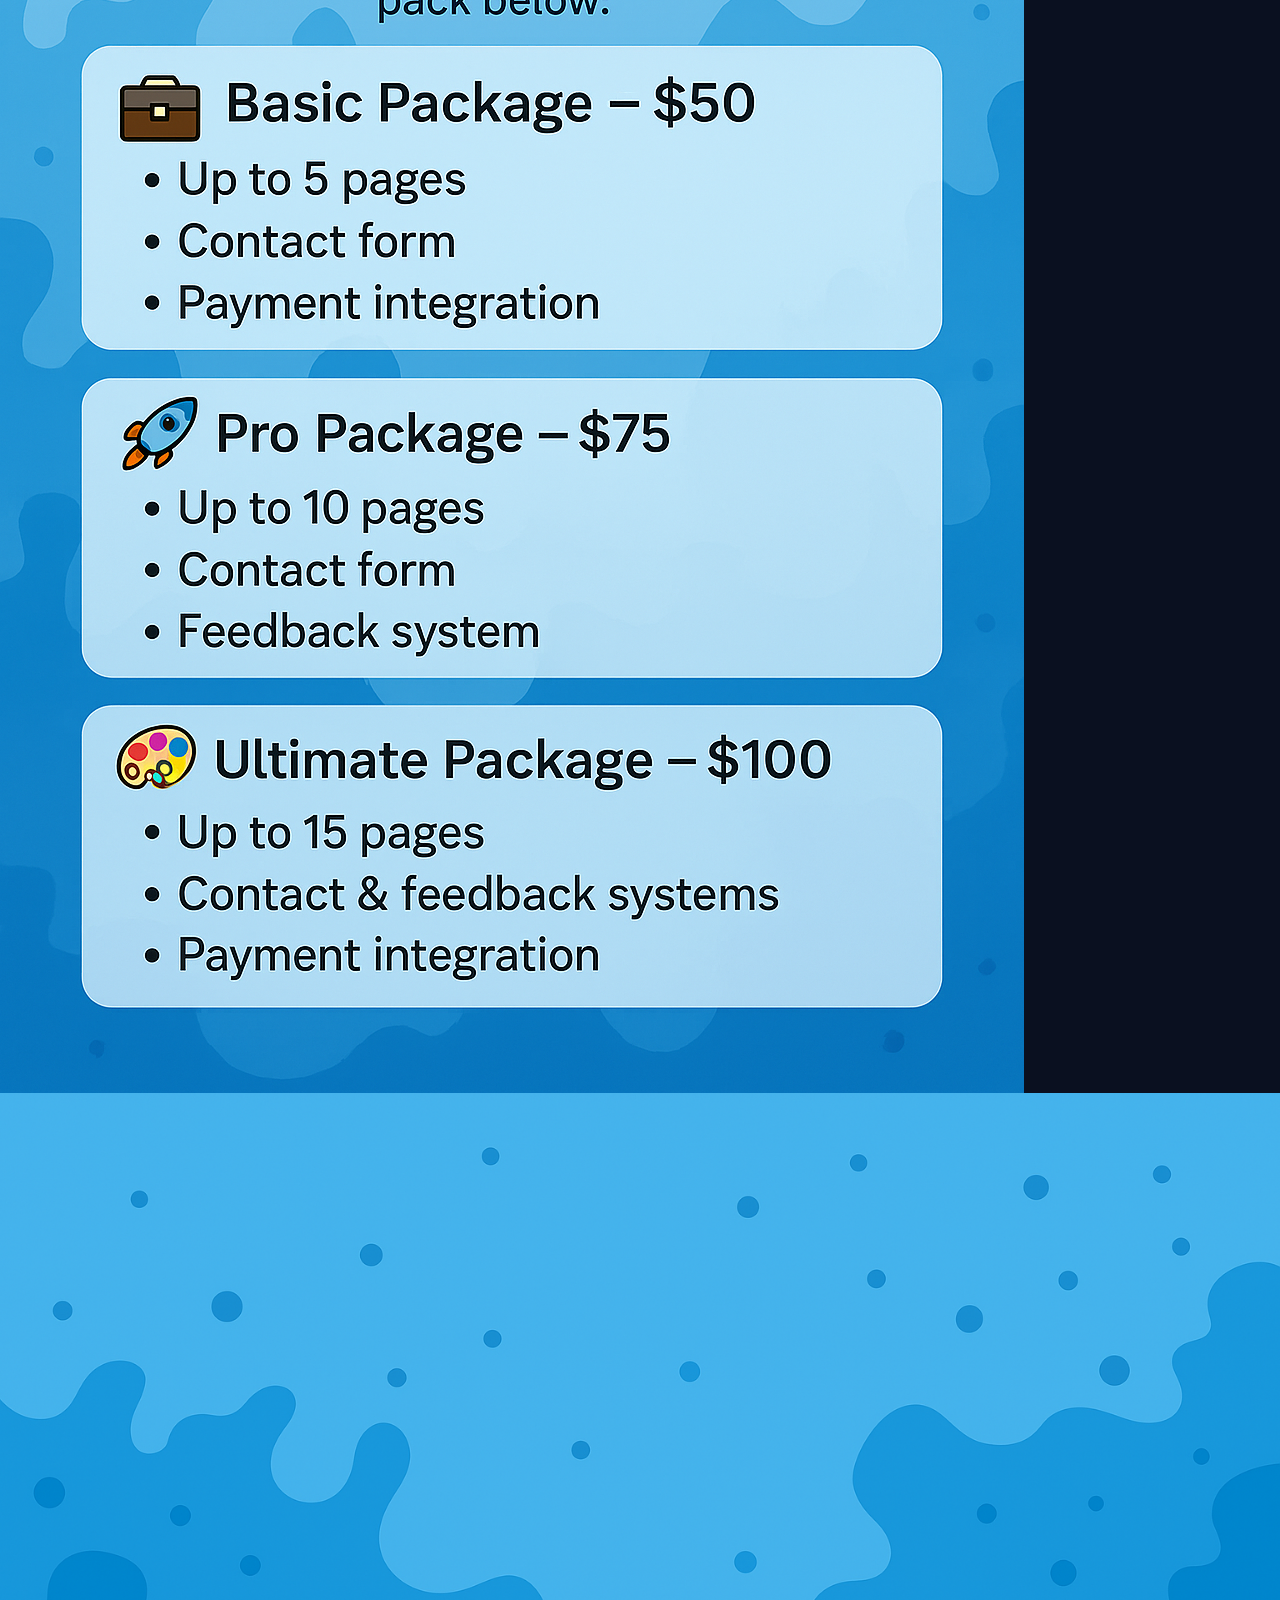
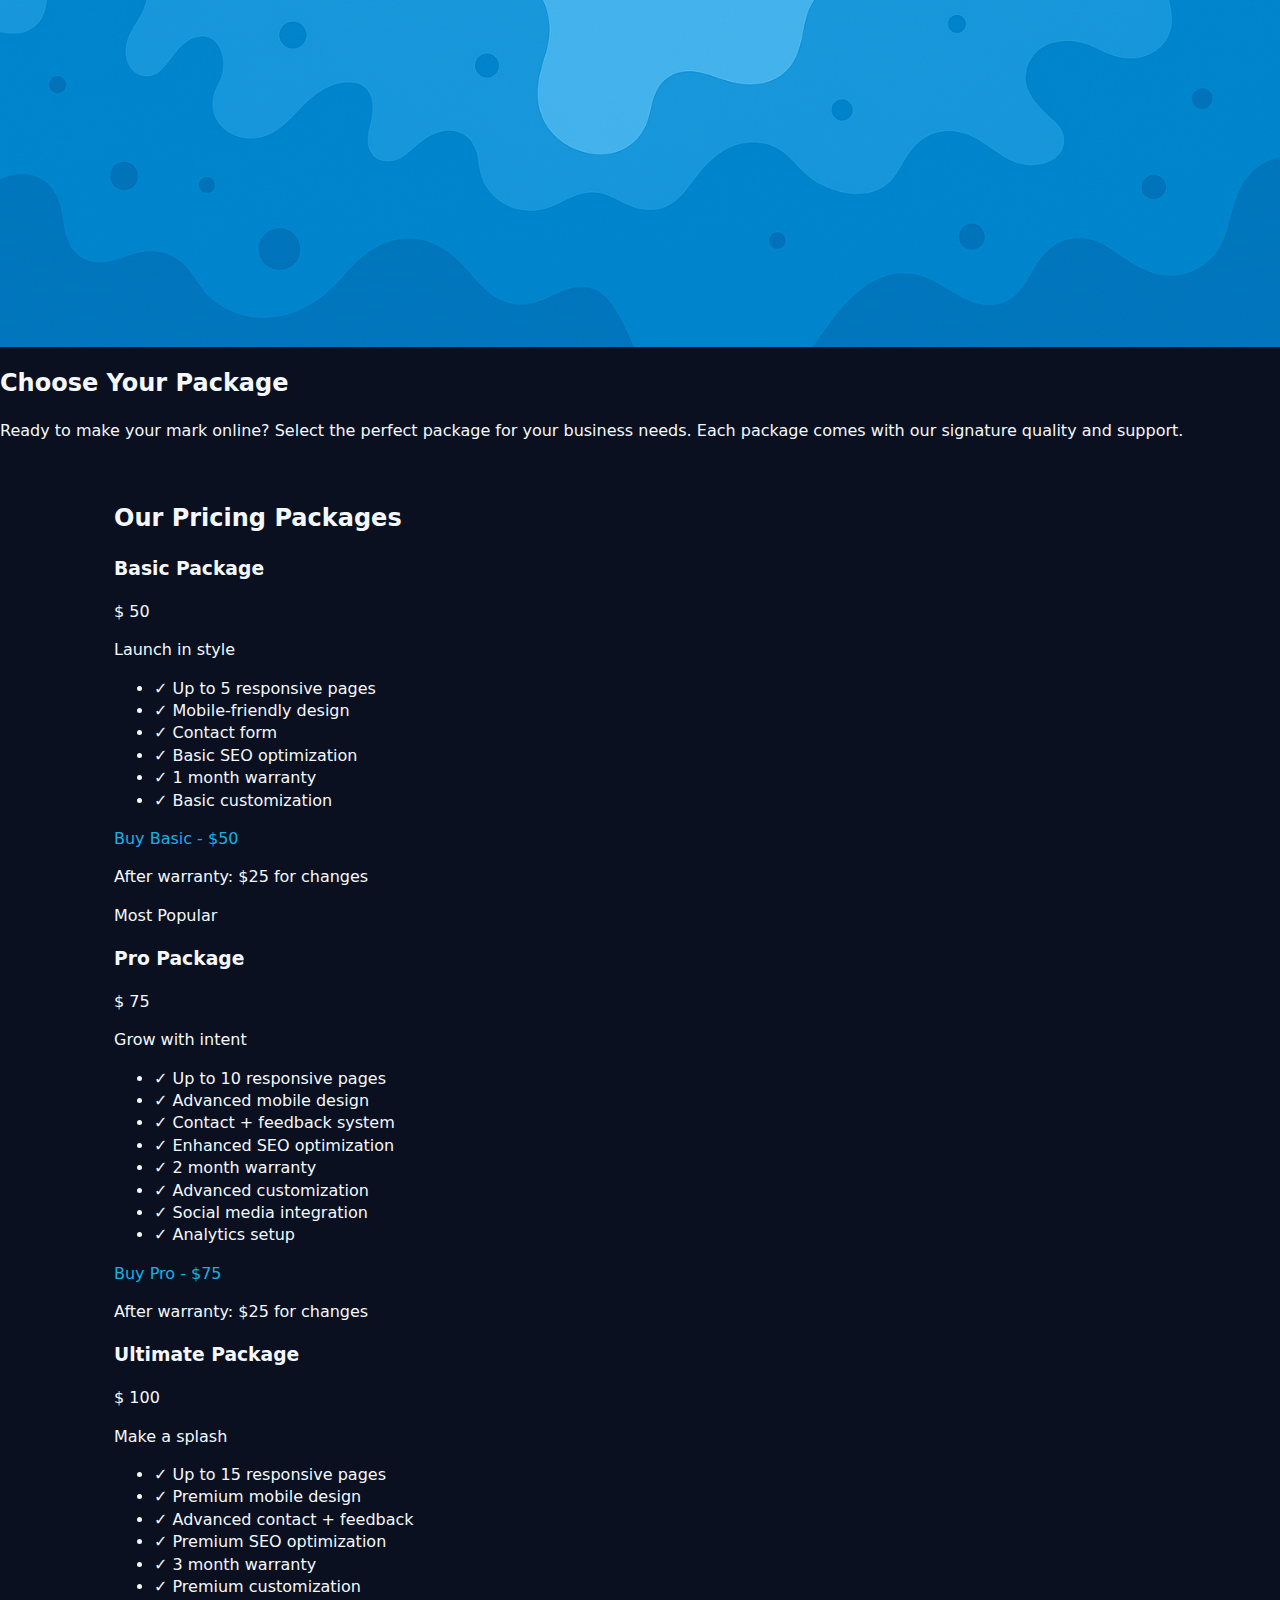
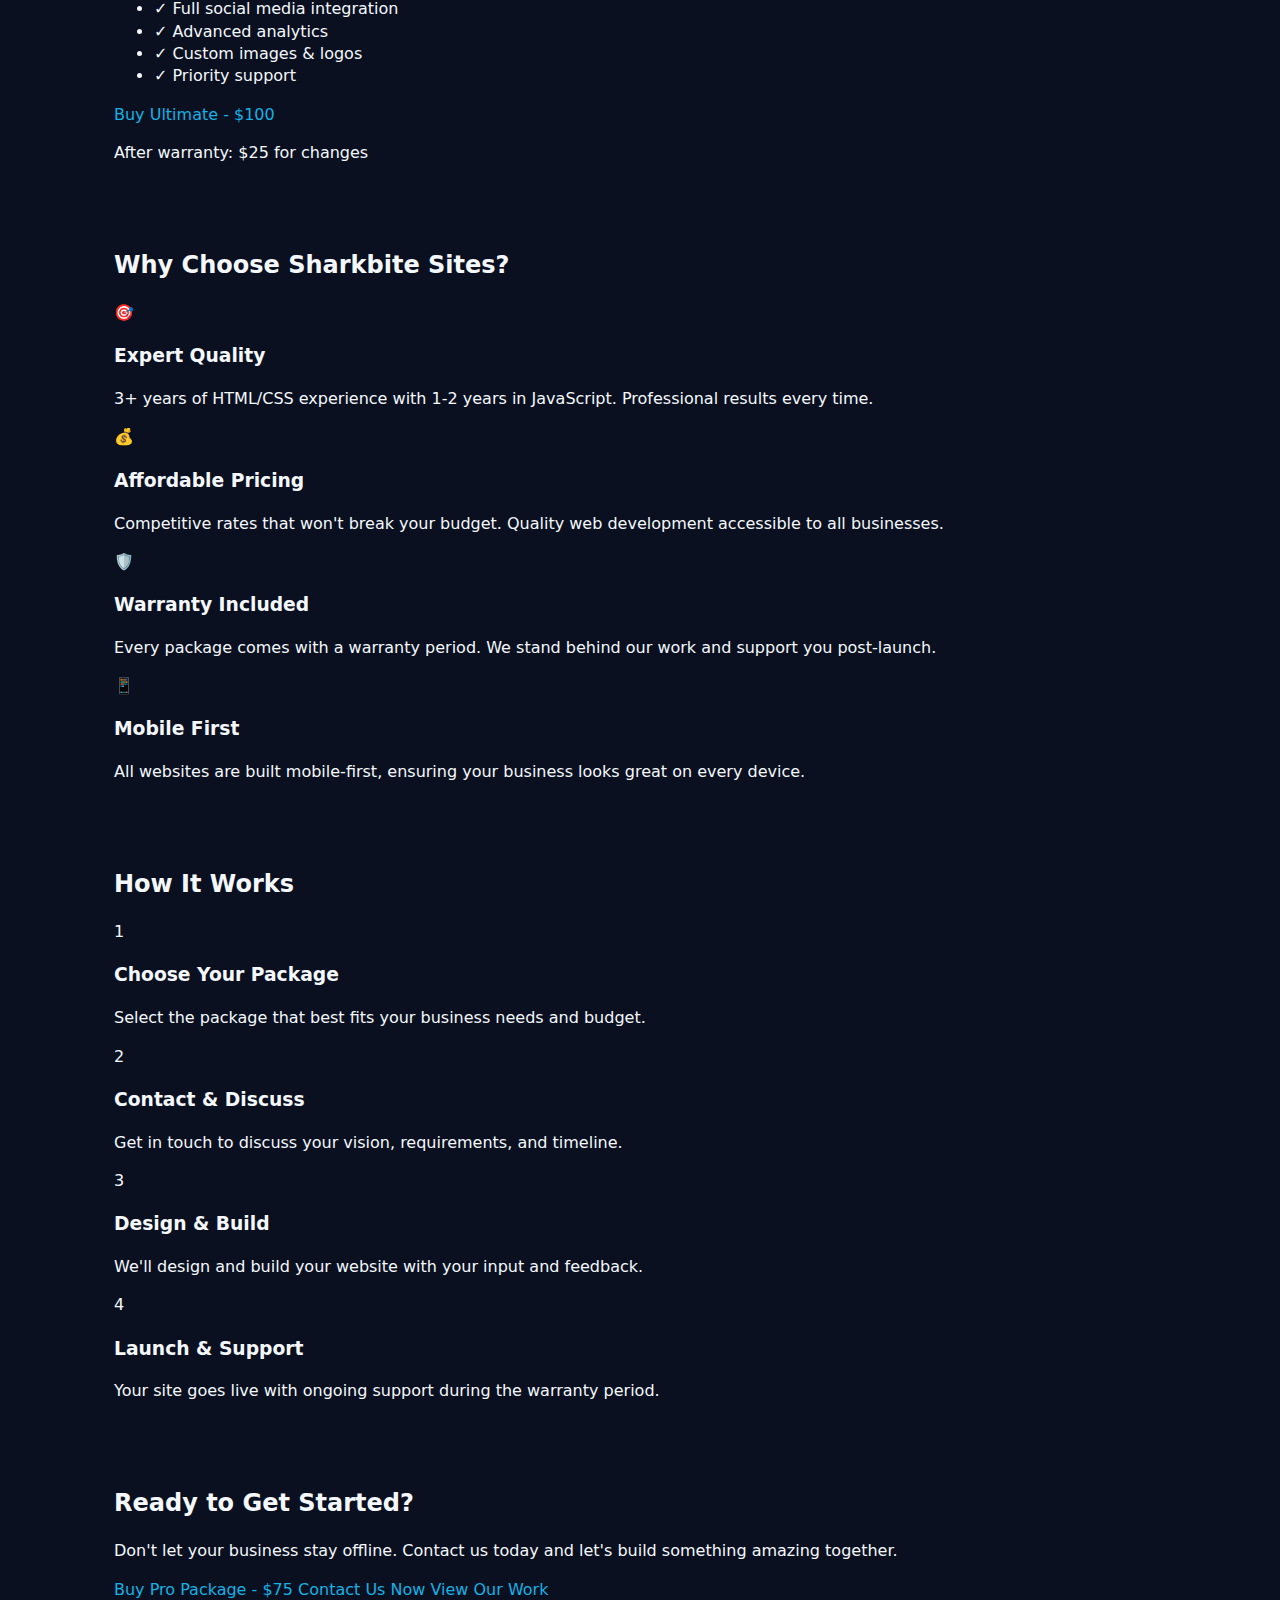
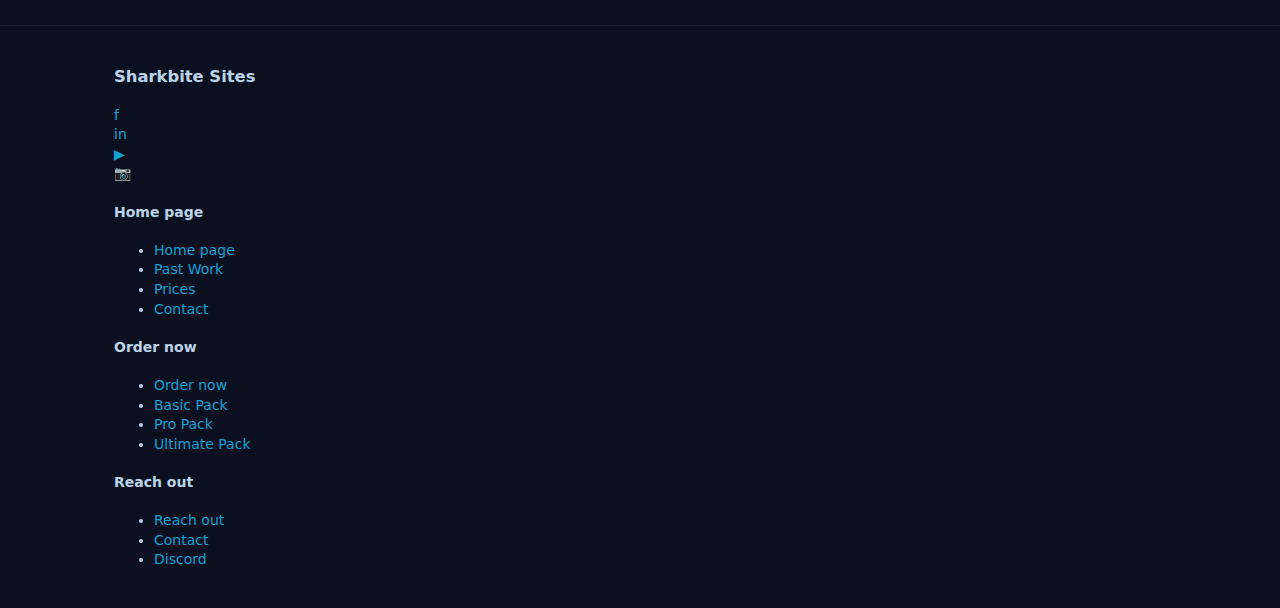
<file: shop.html>
<!DOCTYPE html>
<html lang="en">
<head>
    <meta charset="UTF-8">
    <meta name="viewport" content="width=device-width, initial-scale=1.0">
    <title>Sharkbite Sites - Shop & Pricing</title>
    <link href="https://fonts.googleapis.com/css2?family=Inter:wght@300;400;500;600;700&display=swap" rel="stylesheet">
    <link href="https://fonts.googleapis.com/css2?family=Roboto:wght@300;400;500;700&display=swap" rel="stylesheet">
    <link rel="stylesheet" href="./css/style.css">
</head>
<body>
    <!-- Header -->
    <header class="header">
        <div class="header-container">
            <div class="logo-section">
                <div class="logo">
                    <img src="./assets/v16_203.png" alt="Sharkbite Sites Logo" class="logo-icon">
                    <span class="logo-text">SHARKBITE SITES</span>
                </div>
                <h1 class="site-title">Sharkbite Sites</h1>
            </div>
            <nav class="navigation">
                <a href="index.html" class="nav-link">Home</a>
                <a href="shop.html" class="nav-link home-btn">Shop</a>
                <a href="contact.html" class="nav-link">Contact</a>
            </nav>
        </div>
    </header>

    <!-- Hero Section -->
    <section class="shop-hero" id="shop">
        <div class="hero-background">
            <div class="hero-shapes">
                <div class="shape shape-1"></div>
                <div class="shape shape-2"></div>
                <div class="shape shape-3"></div>
                <div class="shape shape-4"></div>
            </div>
            <div class="hero-images">
                <img src="./assets/v1_1047.png" alt="Hero Decoration" class="hero-img hero-img-1">
                <img src="./assets/v16_226.png" alt="Hero Decoration" class="hero-img hero-img-2">
            </div>
        </div>
        <div class="hero-content">
            <div class="hero-text-box">
                <h2 class="hero-title">Choose Your Package</h2>
                <p class="hero-description">
                    Ready to make your mark online? Select the perfect package for your business needs. 
                    Each package comes with our signature quality and support.
                </p>
            </div>
        </div>
    </section>

    <!-- Pricing Packages Section -->
    <section class="pricing-packages">
        <div class="container">
            <h2 class="section-title">Our Pricing Packages</h2>
            <div class="packages-grid">
                <!-- Basic Package -->
                <div class="package-card basic-package">
                    <div class="package-header">
                        <h3 class="package-name">Basic Package</h3>
                        <div class="package-price">
                            <span class="currency">$</span>
                            <span class="amount">50</span>
                        </div>
                        <p class="package-tagline">Launch in style</p>
                    </div>
                    <div class="package-features">
                        <ul>
                            <li>✓ Up to 5 responsive pages</li>
                            <li>✓ Mobile-friendly design</li>
                            <li>✓ Contact form</li>
                            <li>✓ Basic SEO optimization</li>
                            <li>✓ 1 month warranty</li>
                            <li>✓ Basic customization</li>
                        </ul>
                    </div>
                    <div class="package-actions">
                        <a href="https://buy.stripe.com/eVq6oB8UjawCfT4abcf7i02" class="package-btn basic-btn" target="_blank">Buy Basic - $50</a>
                        <p class="warranty-note">After warranty: $25 for changes</p>
                    </div>
                </div>

                <!-- Pro Package -->
                <div class="package-card pro-package featured">
                    <div class="package-badge">Most Popular</div>
                    <div class="package-header">
                        <h3 class="package-name">Pro Package</h3>
                        <div class="package-price">
                            <span class="currency">$</span>
                            <span class="amount">75</span>
                        </div>
                        <p class="package-tagline">Grow with intent</p>
                    </div>
                    <div class="package-features">
                        <ul>
                            <li>✓ Up to 10 responsive pages</li>
                            <li>✓ Advanced mobile design</li>
                            <li>✓ Contact + feedback system</li>
                            <li>✓ Enhanced SEO optimization</li>
                            <li>✓ 2 month warranty</li>
                            <li>✓ Advanced customization</li>
                            <li>✓ Social media integration</li>
                            <li>✓ Analytics setup</li>
                        </ul>
                    </div>
                    <div class="package-actions">
                        <a href="https://buy.stripe.com/bJe28l9Yn8oubCOcjkf7i01" class="package-btn pro-btn" target="_blank">Buy Pro - $75</a>
                        <p class="warranty-note">After warranty: $25 for changes</p>
                    </div>
                </div>

                <!-- Ultimate Package -->
                <div class="package-card ultimate-package">
                    <div class="package-header">
                        <h3 class="package-name">Ultimate Package</h3>
                        <div class="package-price">
                            <span class="currency">$</span>
                            <span class="amount">100</span>
                        </div>
                        <p class="package-tagline">Make a splash</p>
                    </div>
                    <div class="package-features">
                        <ul>
                            <li>✓ Up to 15 responsive pages</li>
                            <li>✓ Premium mobile design</li>
                            <li>✓ Advanced contact + feedback</li>
                            <li>✓ Premium SEO optimization</li>
                            <li>✓ 3 month warranty</li>
                            <li>✓ Premium customization</li>
                            <li>✓ Full social media integration</li>
                            <li>✓ Advanced analytics</li>
                            <li>✓ Custom images & logos</li>
                            <li>✓ Priority support</li>
                        </ul>
                    </div>
                    <div class="package-actions">
                        <a href="https://buy.stripe.com/5kQdR38Uj7kq6iufvwf7i00" class="package-btn ultimate-btn" target="_blank">Buy Ultimate - $100</a>
                        <p class="warranty-note">After warranty: $25 for changes</p>
                    </div>
                </div>
            </div>
        </div>
    </section>

    <!-- Why Choose Us Section -->
    <section class="why-choose-us">
        <div class="container">
            <h2 class="section-title">Why Choose Sharkbite Sites?</h2>
            <div class="features-grid">
                <div class="feature-item">
                    <div class="feature-icon">🎯</div>
                    <h3>Expert Quality</h3>
                    <p>3+ years of HTML/CSS experience with 1-2 years in JavaScript. Professional results every time.</p>
                </div>
                <div class="feature-item">
                    <div class="feature-icon">💰</div>
                    <h3>Affordable Pricing</h3>
                    <p>Competitive rates that won't break your budget. Quality web development accessible to all businesses.</p>
                </div>
                <div class="feature-item">
                    <div class="feature-icon">🛡️</div>
                    <h3>Warranty Included</h3>
                    <p>Every package comes with a warranty period. We stand behind our work and support you post-launch.</p>
                </div>
                <div class="feature-item">
                    <div class="feature-icon">📱</div>
                    <h3>Mobile First</h3>
                    <p>All websites are built mobile-first, ensuring your business looks great on every device.</p>
                </div>
            </div>
        </div>
    </section>

    <!-- Process Section -->
    <section class="process-section">
        <div class="container">
            <h2 class="section-title">How It Works</h2>
            <div class="process-steps">
                <div class="step">
                    <div class="step-number">1</div>
                    <h3>Choose Your Package</h3>
                    <p>Select the package that best fits your business needs and budget.</p>
                </div>
                <div class="step">
                    <div class="step-number">2</div>
                    <h3>Contact & Discuss</h3>
                    <p>Get in touch to discuss your vision, requirements, and timeline.</p>
                </div>
                <div class="step">
                    <div class="step-number">3</div>
                    <h3>Design & Build</h3>
                    <p>We'll design and build your website with your input and feedback.</p>
                </div>
                <div class="step">
                    <div class="step-number">4</div>
                    <h3>Launch & Support</h3>
                    <p>Your site goes live with ongoing support during the warranty period.</p>
                </div>
            </div>
        </div>
    </section>

    <!-- CTA Section -->
    <section class="cta-section">
        <div class="container">
            <div class="cta-content">
                <h2>Ready to Get Started?</h2>
                <p>Don't let your business stay offline. Contact us today and let's build something amazing together.</p>
                <div class="cta-buttons">
                    <a href="https://buy.stripe.com/bJe28l9Yn8oubCOcjkf7i01" class="cta-primary" target="_blank">Buy Pro Package - $75</a>
                    
                    <a href="contact.html" class="cta-secondary">Contact Us Now</a>
                    <a href="index.html#past-work" class="cta-secondary">View Our Work</a>
                </div>
            </div>
        </div>
    </section>

    <!-- Footer -->
    <footer class="footer">
        <div class="container">
            <div class="footer-content">
                <div class="footer-brand">
                    <h3 class="footer-title">Sharkbite Sites</h3>
                    <div class="social-icons">
                        <a href="#" class="social-icon" aria-label="Facebook">
                            <div class="icon-placeholder">f</div>
                        </a>
                        <a href="#" class="social-icon" aria-label="LinkedIn">
                            <div class="icon-placeholder">in</div>
                        </a>
                        <a href="#" class="social-icon" aria-label="YouTube">
                            <div class="icon-placeholder">▶</div>
                        </a>
                        <a href="#" class="social-icon" aria-label="Instagram">
                            <div class="icon-placeholder">📷</div>
                        </a>
                    </div>
                </div>
                <div class="footer-links">
                    <div class="footer-column">
                        <h4>Home page</h4>
                        <ul>
                            <li><a href="index.html">Home page</a></li>
                            <li><a href="index.html#past-work">Past Work</a></li>
                            <li><a href="index.html#prices">Prices</a></li>
                            <li><a href="contact.html">Contact</a></li>
                        </ul>
                    </div>
                    <div class="footer-column">
                        <h4>Order now</h4>
                        <ul>
                            <li><a href="shop.html">Order now</a></li>
                            <li><a href="#basic">Basic Pack</a></li>
                            <li><a href="#pro">Pro Pack</a></li>
                            <li><a href="#ultimate">Ultimate Pack</a></li>
                        </ul>
                    </div>
                    <div class="footer-column">
                        <h4>Reach out</h4>
                        <ul>
                            <li><a href="contact.html">Reach out</a></li>
                            <li><a href="contact.html">Contact</a></li>
                            <li><a href="contact.html">Discord</a></li>
                        </ul>
                    </div>
                </div>
            </div>
        </div>
    </footer>

    <script src="./js/script.js"></script>
</body>
</html>
</file>
<file: css/style.css>
/* ========== Base + Variables ========== */
:root{
  --ink:#0a1020;
  --deep:#0c1d39;
  --mid:#143d66;
  --aqua:#17b1e3;
  --foam:#e9f6ff;
  --accent:#34d399; /* mint pop */
  --warn:#f59e0b;   /* gold pop */
  --radius:16px;
  --shadow: 0 10px 30px rgba(0,0,0,.25);
  --shadow-soft: 0 6px 16px rgba(0,0,0,.18);
  --maxw:1100px;
}

*{box-sizing:border-box}
html,body{height:100%}
body{
  margin:0;
  color:#f4f8fc;
  background:var(--ink);
  font-family: ui-sans-serif, system-ui, -apple-system, "Segoe UI", Roboto, Inter, "Helvetica Neue", Arial;
  line-height:1.4;
}

a{color:var(--aqua); text-decoration:none}
a:hover{opacity:.9}
img{max-width:100%; display:block}

/* Layout helpers */
.container{max-width:var(--maxw); margin:0 auto; padding:24px}
.section{padding:56px 0}
.grid{display:grid; gap:24px}
.grid-3{grid-template-columns: repeat(3, minmax(0,1fr))}
.grid-2{grid-template-columns: repeat(2, minmax(0,1fr))}
@media (max-width:900px){
  .grid-3{grid-template-columns: 1fr 1fr}
}
@media (max-width:640px){
  .grid-3,.grid-2{grid-template-columns: 1fr}
}

/* Buttons */
.btn{
  display:inline-flex; align-items:center; gap:10px;
  padding:14px 18px; border-radius:12px; font-weight:700; letter-spacing:.2px;
  background:linear-gradient(180deg, var(--aqua), #0ea5c6);
  color:#03131e; border:0; box-shadow:var(--shadow); cursor:pointer;
}
.btn.secondary{background:linear-gradient(180deg,#2dd4bf,#14b8a6)}
.btn.ghost{
  background:transparent; color:var(--foam); border:1px solid rgba(255,255,255,.2);
  box-shadow:none
}

/* Cards */
.card{
  background: rgba(255,255,255,.06);
  border:1px solid rgba(255,255,255,.1);
  border-radius:var(--radius);
  padding:24px;
  box-shadow:var(--shadow-soft);
  backdrop-filter: blur(8px);
}

/* Header/Nav */
.header{
  position:sticky; top:0; z-index:50; backdrop-filter: blur(8px);
  background: linear-gradient(180deg, rgba(3,16,30,.85), rgba(3,16,30,.55));
  border-bottom:1px solid rgba(255,255,255,.06);
}
.nav{display:flex; align-items:center; justify-content:space-between; gap:16px; padding:12px 0}
.brand{display:flex; align-items:center; gap:12px; font-weight:900; letter-spacing:.4px}
.brand img{width:40px; height:40px; border-radius:50%}
.navlinks{display:flex; align-items:center; gap:16px}
.navlinks a{padding:10px 12px; border-radius:10px}
.navlinks a.active,.navlinks a:hover{background:rgba(255,255,255,.08)}
.menu-btn{display:none}
@media (max-width:800px){
  .menu-btn{display:inline-flex}
  .navlinks{display:none}
  .navlinks.open{display:flex; flex-direction:column; position:absolute; top:64px; right:16px; background:#061223; padding:14px; border-radius:12px; border:1px solid rgba(255,255,255,.1)}
}

/* Hero */
.hero{
  display:grid; gap:24px; align-items:center;
  grid-template-columns: 1.1fr .9fr;
  padding:48px 0 12px;
}
.hero h1{font-size: clamp(32px, 4vw, 52px); line-height:1.05; margin:0 0 10px}
.hero p{font-size: clamp(16px, 1.4vw, 18px); opacity:.92}
.hero .actions{display:flex; gap:12px; flex-wrap:wrap}
@media (max-width:900px){ .hero{grid-template-columns:1fr} }

/* Badges/Chips */
.badge{
  display:inline-flex; align-items:center; gap:8px;
  padding:8px 12px; border-radius:999px; font-weight:700; font-size:12px;
  background:rgba(23,177,227,.12); border:1px solid rgba(23,177,227,.3); color:#bfefff
}

/* Pricing cards */
.price{
  display:flex; flex-direction:column; gap:14px
}
.price h3{margin:0; font-size:22px}
.kicker{font-size:13px; letter-spacing:.3px; opacity:.8}
.tag{
  display:inline-block; padding:6px 10px; border-radius:999px;
  background:rgba(52,211,153,.14); border:1px solid rgba(52,211,153,.3); color:#ccf5e6; font-weight:800; font-size:12px
}
ul.features{list-style:none; padding:0; margin:0; display:grid; gap:10px}
ul.features li{display:flex; gap:10px; align-items:flex-start}
ul.features li:before{content:"✓"; color:var(--accent); font-weight:900}

/* Ocean background texture */
.ocean{
  position:relative; overflow:hidden;
  background:
    radial-gradient(1200px 600px at 80% -10%, rgba(23,177,227,.18), transparent 60%),
    radial-gradient(900px 500px at -10% 10%, rgba(20,61,102,.5), transparent 50%),
    linear-gradient(180deg, #051225, #0a1c35 60%, #0b2547);
}
.ocean:after, .ocean:before{
  content:"";
  position:absolute; inset:-20%;
  background:
    radial-gradient(12px 12px at 20% 30%, rgba(255,255,255,.18), transparent 60%),
    radial-gradient(10px 10px at 40% 70%, rgba(255,255,255,.14), transparent 60%),
    radial-gradient(8px 8px at 65% 45%, rgba(255,255,255,.12), transparent 60%),
    radial-gradient(14px 14px at 80% 20%, rgba(255,255,255,.16), transparent 60%);
  filter: blur(2px);
  animation: drift 40s linear infinite;
  opacity:.6;
  pointer-events:none;
}
.ocean:before{
  animation-duration: 60s;
  transform: scale(1.1);
  opacity:.35;
}
/* Soft wave stripes */
.wave{
  background:
    repeating-linear-gradient(
      -8deg,
      rgba(255,255,255,.06) 0px,
      rgba(255,255,255,.06) 4px,
      transparent 4px,
      transparent 22px
    );
  mask: linear-gradient(180deg, rgba(0,0,0,.7), transparent 70%);
  border-radius: var(--radius);
}

/* Floating bubble tag */
.floaty{
  animation: float 5s ease-in-out infinite;
  will-change: transform;
}

@keyframes drift{
  from{transform: translateY(-2%) translateX(0)}
  to{transform: translateY(2%) translateX(2%)}
}
@keyframes float{
  0%{transform: translateY(0)}
  50%{transform: translateY(-6px)}
  100%{transform: translateY(0)}
}

/* Footer */
.footer{
  color:#cfe7ff; opacity:.9; font-size:14px;
  border-top:1px solid rgba(255,255,255,.08)
}

/* Forms */
.input, textarea{
  width:100%; padding:12px 14px; background:rgba(255,255,255,.06); color:#e8f6ff;
  border:1px solid rgba(255,255,255,.12); border-radius:12px; outline:none;
}
.input:focus, textarea:focus{border-color: rgba(23,177,227,.6)}
label{display:block; margin:4px 0 8px; font-weight:700; opacity:.9}
.form-row{display:grid; gap:14px; grid-template-columns:1fr 1fr}
@media(max-width:640px){ .form-row{grid-template-columns:1fr} }

.hero h1 {
  font-size: clamp(34px, 3.2vw, 54px);
  line-height: 1.1;
  font-weight: 900;
  letter-spacing: -0.5px; /* tighter, more human rhythm */
}

.hero p {
  font-size: 1.1rem;
  max-width: 720px;
  margin-bottom: 1rem;
}

.card {
  background: rgba(255,255,255,0.05);
  border: 1px solid rgba(255,255,255,0.08);
  border-radius: 18px; /* slightly softer */
  padding: 26px;
  box-shadow: 0 8px 28px rgba(0,0,0,0.25);
}

.hero-img img {
  transition: transform 0.4s ease;
}

.hero-img img:hover {
  transform: scale(1.03) rotate(-1deg);
}
</file>
<file: indexstyle.css>
/* GLOBAL RESET & BASE STYLING */
* {
    margin: 0;
    padding: 0;
    box-sizing: border-box;
    font-family: "Segoe UI", sans-serif;
}

body {
    background-color: #f8f9fc;
    color: #2c2f36;
    line-height: 1.6;
}

/* HEADER & NAVIGATION */
header {
    background-color: #0f3d64;
    color: #fff;
    padding: 20px 0;
    text-align: center;
    box-shadow: 0 4px 8px rgba(0,0,0,0.1);
}

nav ul {
    list-style: none;
    display: flex;
    justify-content: center;
    flex-wrap: wrap;
    margin-top: 10px;
}

nav ul li {
    margin: 0 15px;
}

nav ul li a {
    text-decoration: none;
    color: #fff;
    font-weight: bold;
    transition: color 0.3s ease;
}

nav ul li a:hover {
    color: #cce5ff;
}

/* MAIN CONTAINER */
main {
    max-width: 1000px;
    margin: 30px auto;
    padding: 0 20px;
}

/* SECTION BLOCKS */
section {
    background-color: #ffffff;
    margin-bottom: 30px;
    padding: 25px;
    border-radius: 10px;
    box-shadow: 0 2px 6px rgba(0,0,0,0.06);
}

section h2 {
    margin-bottom: 15px;
    color: #0f3d64;
    font-size: 1.6em;
}

section ul {
    padding-left: 20px;
    margin-top: 10px;
}

section li {
    margin-bottom: 10px;
}

/* FORMS */
form {
    display: flex;
    flex-direction: column;
}

label {
    font-weight: bold;
    margin-top: 10px;
}

input, textarea {
    padding: 10px;
    margin-top: 5px;
    border: 2px solid #cbd6e2;
    border-radius: 8px;
    font-size: 1em;
    background-color: #fefefe;
}

button {
    margin-top: 20px;
    padding: 12px;
    background-color: #0f3d64;
    color: #fff;
    border: none;
    border-radius: 8px;
    font-weight: bold;
    cursor: pointer;
    transition: background-color 0.3s ease;
}

button:hover {
    background-color: #145494;
}

/* CODE BLOCKS */
pre, code {
    background-color: #f1f3f9;
    padding: 12px;
    border-radius: 6px;
    overflow-x: auto;
    font-family: "Fira Code", monospace;
    margin-bottom: 20px;
}

/* FOOTER */
footer {
    text-align: center;
    padding: 25px;
    font-size: 0.9em;
    color: #777;
    border-top: 1px solid #ddd;
    background-color: #f1f3f9;
}
</file>
